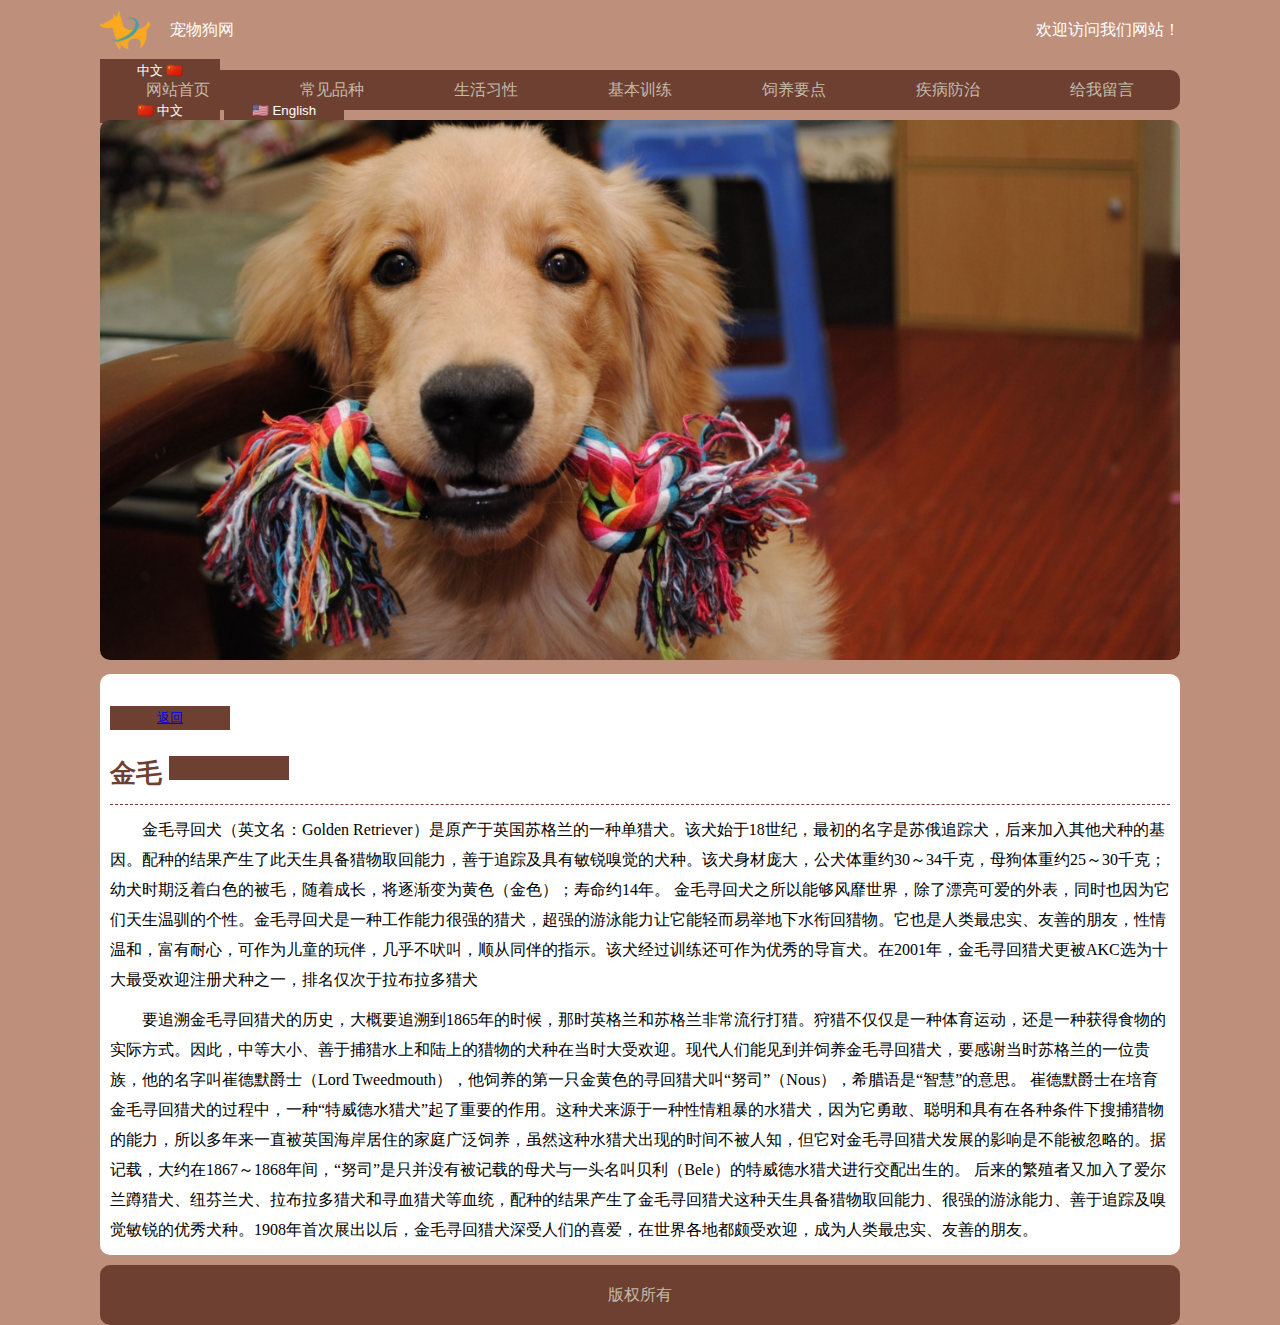
<file: a1.html>
<!DOCTYPE html>
<html lang="en">

<head>
    <meta charset="UTF-8">
    <title>宠物狗网</title>
    <link rel="stylesheet" href="./css/style.css">
</head>

<body>
    <div id="bigbox">
        <div id="title">
            <div id="logo">
                <img src="./images/logo.png" alt="">
                <p data-i18n="welcome.name">宠物狗网</p>
                <div class="language-switcher">
                    <button class="lang-btn" id="langToggle" data-current-lang="zh">
                        <span class="lang-text">中文</span>
                        <span class="lang-flag">🇨🇳</span>
                    </button>
                    <div class="lang-dropdown" id="langDropdown">
                        <button class="lang-option" data-lang="zh">
                            <span class="lang-flag">🇨🇳</span>
                            <span class="lang-text">中文</span>
                        </button>
                        <button class="lang-option" data-lang="en">
                            <span class="lang-flag">🇺🇸</span>
                            <span class="lang-text">English</span>
                        </button>
                    </div>
                </div>
            </div>
            <p class="huanying" data-i18n="welcome.title">
                欢迎访问我们网站！
            </p>
        </div>
        <div id="nav">
            <ul>
                <li>
                    <a href="./index.html" data-i18n="nav.index">网站首页</a>
                </li>
                <li>
                    <a href="./variety.html" data-i18n="nav.variety">常见品种</a>
                </li>
                <li>
                    <a href="./habit.html" data-i18n="nav.habit">生活习性</a>
                </li>
                <li>
                    <a href="./train.html" data-i18n="nav.train">基本训练</a>
                </li>
                <li>
                    <a href="./feed.html" data-i18n="nav.feed">饲养要点</a>
                </li>
                <li>
                    <a href="./disease.html" data-i18n="nav.disease">疾病防治</a>
                </li>
                <li>
                    <a href="./message.html" data-i18n="nav.message">给我留言</a>
                </li>
            </ul>
        </div>
        <div id="banner">
            <img src="images\jinmao1.jpg" alt="">
        </div>
        <div id="disease">
            <h1>
                <button class="fanhui"><a href="./index.html"  data-i18n="function.back">返回</a></button>
                <div class="voice">
                    <span data-i18n="variety.1">金毛</span>
                    <button class="audio-btn" onclick="toggleAudio(this)" data-audio="/audio/jinmao.mp3">
                        <svg width="26" height="26" fill="none" xmlns="http://www.w3.org/2000/svg">
                            <path d="M12.518 6.21a1.058 1.058 0 011.41.129.89.89 0 01.23.59V19.07l-.006.095c-.05.468-.473.834-.993.834l-.168-.013a1.107 1.107 0 01-.321-.1l-.142-.085-3.79-3.423H6.043l-.103-.005c-.472-.044-.848-.391-.896-.828l-.005-.096v-4.642c0-.513.45-.93 1.004-.93h2.563l3.912-3.667zM9.356 10.68l-.316.296H6.136v4.306H9.16l.313.283 3.586 3.24v-11.6l-3.704 3.475zm7.155-1.174c.228-.2.57-.172.765.061.745.894 1.12 1.991 1.12 3.269l-.005.235a6.075 6.075 0 01-1.082 3.255l-.072.085a.535.535 0 01-.589.107l-.095-.055a.566.566 0 01-.135-.775c.52-.764.812-1.583.877-2.468l.014-.384c0-1.019-.286-1.86-.858-2.545a.567.567 0 01.06-.785zm2.273 0c.228-.2.57-.172.766.061.745.894 1.119 1.991 1.119 3.269l-.005.235a6.075 6.075 0 01-1.082 3.255l-.071.085a.534.534 0 01-.59.107l-.095-.055a.566.566 0 01-.135-.775c.521-.764.813-1.583.877-2.468l.014-.384c0-1.019-.285-1.86-.857-2.545a.567.567 0 01.06-.785z" fill= #6E4031> 
                            </path>
                        </svg>
                    </button>
                </div>
            </h1>
            <p data-i18n="variety1.description1">
                金毛寻回犬（英文名：Golden Retriever）是原产于英国苏格兰的一种单猎犬。
                该犬始于18世纪，最初的名字是苏俄追踪犬，后来加入其他犬种的基因。配种的结果产生了此天生具备猎物取回能力，善于追踪及具有敏锐嗅觉的犬种。
                该犬身材庞大，公犬体重约30～34千克，母狗体重约25～30千克；幼犬时期泛着白色的被毛，随着成长，将逐渐变为黄色（金色）；寿命约14年。 金毛寻回犬之所以能够风靡世界，除了漂亮可爱的外表，同时也因为它们天生温驯的个性。金毛寻回犬是一种工作能力很强的猎犬，超强的游泳能力让它能轻而易举地下水衔回猎物。
                它也是人类最忠实、友善的朋友，性情温和，富有耐心，可作为儿童的玩伴，几乎不吠叫，顺从同伴的指示。该犬经过训练还可作为优秀的导盲犬。在2001年，金毛寻回猎犬更被AKC选为十大最受欢迎注册犬种之一，排名仅次于拉布拉多猎犬
            </p>
            <p data-i18n="variety1.description2">
                要追溯金毛寻回猎犬的历史，大概要追溯到1865年的时候，那时英格兰和苏格兰非常流行打猎。狩猎不仅仅是一种体育运动，还是一种获得食物的实际方式。因此，中等大小、善于捕猎水上和陆上的猎物的犬种在当时大受欢迎。现代人们能见到并饲养金毛寻回猎犬，要感谢当时苏格兰的一位贵族，他的名字叫崔德默爵士（Lord
                Tweedmouth），他饲养的第一只金黄色的寻回猎犬叫“努司”（Nous），希腊语是“智慧”的意思。
                崔德默爵士在培育金毛寻回猎犬的过程中，一种“特威德水猎犬”起了重要的作用。这种犬来源于一种性情粗暴的水猎犬，因为它勇敢、聪明和具有在各种条件下搜捕猎物的能力，所以多年来一直被英国海岸居住的家庭广泛饲养，虽然这种水猎犬出现的时间不被人知，但它对金毛寻回猎犬发展的影响是不能被忽略的。据记载，大约在1867～1868年间，“努司”是只并没有被记载的母犬与一头名叫贝利（Bele）的特威德水猎犬进行交配出生的。
                后来的繁殖者又加入了爱尔兰蹲猎犬、纽芬兰犬、拉布拉多猎犬和寻血猎犬等血统，配种的结果产生了金毛寻回猎犬这种天生具备猎物取回能力、很强的游泳能力、善于追踪及嗅觉敏锐的优秀犬种。1908年首次展出以后，金毛寻回猎犬深受人们的喜爱，在世界各地都颇受欢迎，成为人类最忠实、友善的朋友。
            </p>

        </div>
        <div id="footer">
            <p data-i18n="all.footer">版权所有</p>
        </div>
    </div>
    <script src="./javascipt/播放音频.js"></script>
    <script src="./javascipt/中英切换.js"></script>
</body>

</html>
</file>
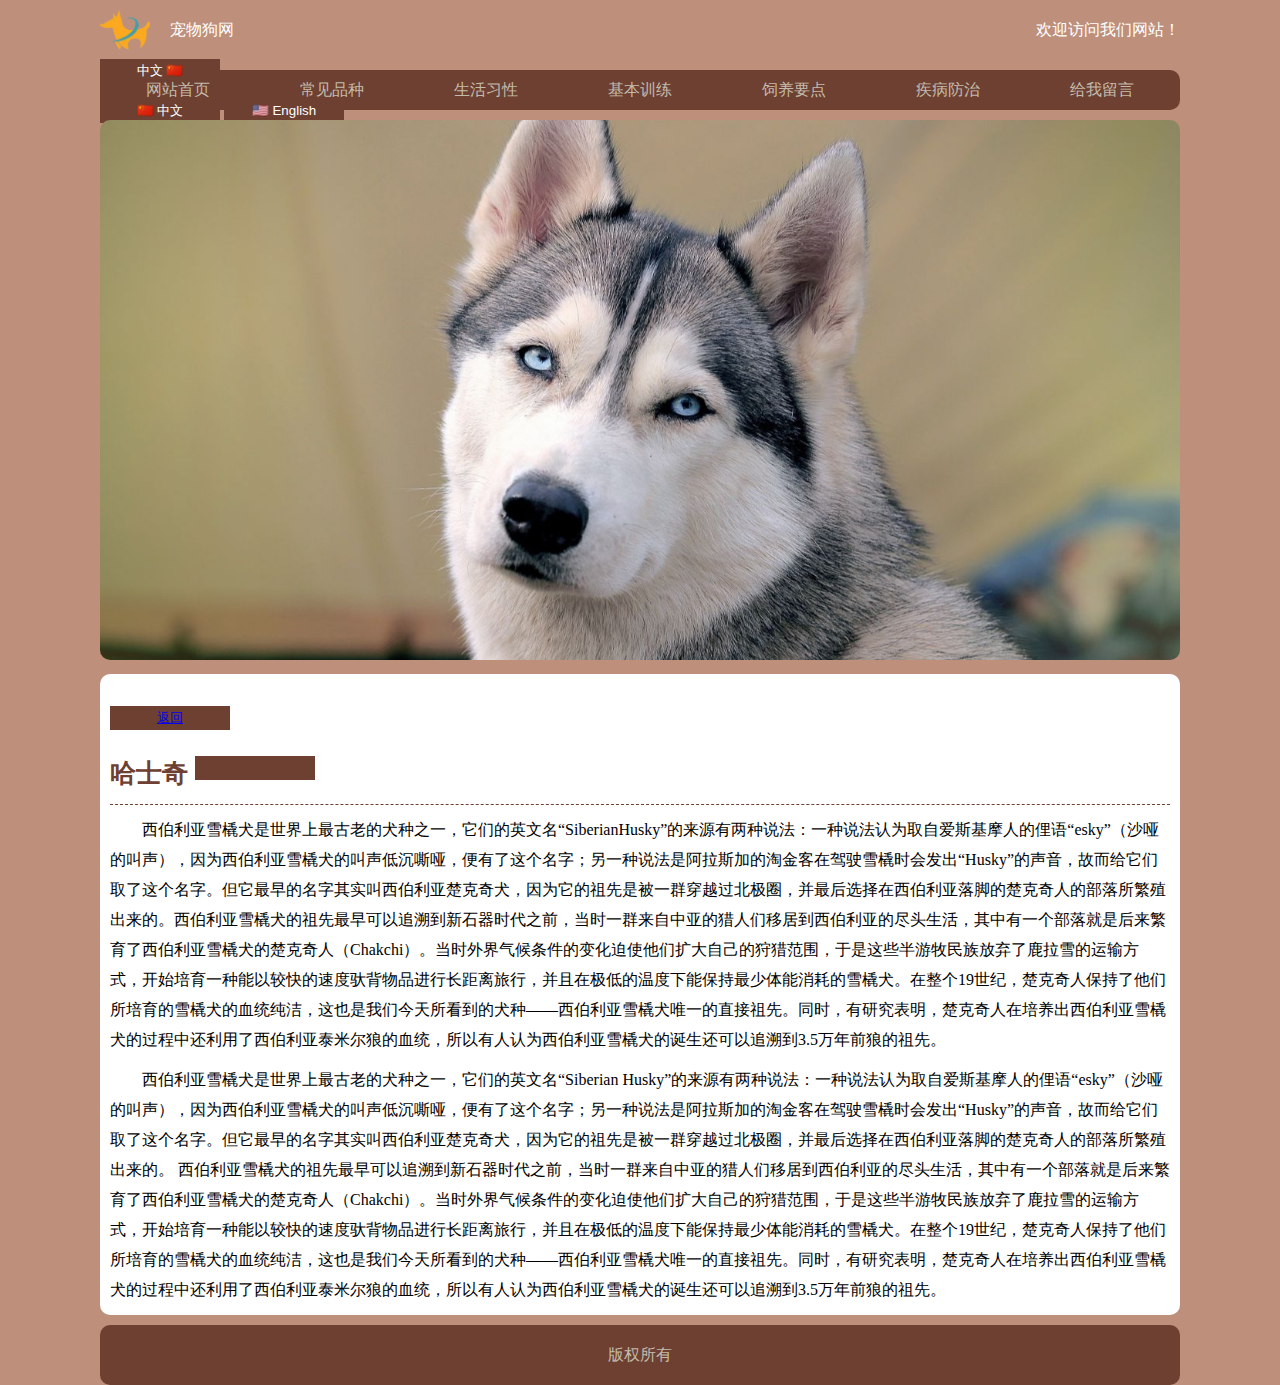
<file: a2.html>
<!DOCTYPE html>
<html lang="en">

<head>
    <meta charset="UTF-8">
    <title>宠物狗网</title>
    <link rel="stylesheet" href="./css/style.css">
</head>

<body>
    <div id="bigbox">
        <div id="title">
            <div id="logo">
                <img src="./images/logo.png" alt="">
                <p data-i18n="welcome.name">宠物狗网</p>
                <div class="language-switcher">
                    <button class="lang-btn" id="langToggle" data-current-lang="zh">
                        <span class="lang-text">中文</span>
                        <span class="lang-flag">🇨🇳</span>
                    </button>
                    <div class="lang-dropdown" id="langDropdown">
                        <button class="lang-option" data-lang="zh">
                            <span class="lang-flag">🇨🇳</span>
                            <span class="lang-text">中文</span>
                        </button>
                        <button class="lang-option" data-lang="en">
                            <span class="lang-flag">🇺🇸</span>
                            <span class="lang-text">English</span>
                        </button>
                    </div>
                </div>
            </div>
            <p class="huanying" data-i18n="welcome.title">
                欢迎访问我们网站！
            </p>
        </div>
        <div id="nav">
            <ul>
                <li>
                    <a href="./index.html" data-i18n="nav.index">网站首页</a>
                </li>
                <li>
                    <a href="./variety.html" data-i18n="nav.variety">常见品种</a>
                </li>
                <li>
                    <a href="./habit.html" data-i18n="nav.habit">生活习性</a>
                </li>
                <li>
                    <a href="./train.html" data-i18n="nav.train">基本训练</a>
                </li>
                <li>
                    <a href="./feed.html" data-i18n="nav.feed">饲养要点</a>
                </li>
                <li>
                    <a href="./disease.html" data-i18n="nav.disease">疾病防治</a>
                </li>
                <li>
                    <a href="./message.html" data-i18n="nav.message">给我留言</a>
                </li>
            </ul>
        </div>
        <div id="banner">
            <img src="images\hashiqi1.png" alt="">
        </div>
        <div id="disease">
            <h1>
                <button class="fanhui"><a href="./index.html" data-i18n="function.back">返回</a></button>
                <div class="voice">
                    <span data-i18n="variety.2">哈士奇</span>
                    <button class="audio-btn" onclick="toggleAudio(this)" data-audio="/audio/hashiqi.mp3">
                        <svg width="26" height="26" fill="none" xmlns="http://www.w3.org/2000/svg">
                            <path d="M12.518 6.21a1.058 1.058 0 011.41.129.89.89 0 01.23.59V19.07l-.006.095c-.05.468-.473.834-.993.834l-.168-.013a1.107 1.107 0 01-.321-.1l-.142-.085-3.79-3.423H6.043l-.103-.005c-.472-.044-.848-.391-.896-.828l-.005-.096v-4.642c0-.513.45-.93 1.004-.93h2.563l3.912-3.667zM9.356 10.68l-.316.296H6.136v4.306H9.16l.313.283 3.586 3.24v-11.6l-3.704 3.475zm7.155-1.174c.228-.2.57-.172.765.061.745.894 1.12 1.991 1.12 3.269l-.005.235a6.075 6.075 0 01-1.082 3.255l-.072.085a.535.535 0 01-.589.107l-.095-.055a.566.566 0 01-.135-.775c.52-.764.812-1.583.877-2.468l.014-.384c0-1.019-.286-1.86-.858-2.545a.567.567 0 01.06-.785zm2.273 0c.228-.2.57-.172.766.061.745.894 1.119 1.991 1.119 3.269l-.005.235a6.075 6.075 0 01-1.082 3.255l-.071.085a.534.534 0 01-.59.107l-.095-.055a.566.566 0 01-.135-.775c.521-.764.813-1.583.877-2.468l.014-.384c0-1.019-.285-1.86-.857-2.545a.567.567 0 01.06-.785z" fill= #6E4031> 
                            </path>
                        </svg>
                    </button>
                </div>
            </h1>
            <p data-i18n="variety2.description1">
                西伯利亚雪橇犬（俄语：Сибирский хаски，英语：Siberian
                Husky）是原产于西伯利亚的雪橇犬犬种，也叫哈士奇、二哈。该犬脚步轻快，动作优美，身体紧凑，有着很厚的被毛，耳朵直立，尾如毛刷，显示出北方地区的遗传特征。该犬是和狼的血统非常近的犬种，所以外形非常的像狼，有着比大多数犬种都要厚的毛发。
                西伯利亚雪橇犬主要生活在西伯利亚东北部、格陵兰南部。美国育犬协会于1930年正式将西伯利亚雪橇犬编入纯种狗行列，并制定了犬种标准。由于西伯利亚雪橇犬良好的性格和优雅的外形特点，使它们成为了广受欢迎的家庭宠物和用于比赛展示的犬种，分布于世界各地。同时，作为工作犬，它们常用于雪橇比赛、物流运输、军事行动和极地考察。
            </p>
            <p data-i18n="variety2.description2">
                西伯利亚雪橇犬是世界上最古老的犬种之一，它们的英文名“Siberian
                Husky”的来源有两种说法：一种说法认为取自爱斯基摩人的俚语“esky”（沙哑的叫声），因为西伯利亚雪橇犬的叫声低沉嘶哑，便有了这个名字；另一种说法是阿拉斯加的淘金客在驾驶雪橇时会发出“Husky”的声音，故而给它们取了这个名字。但它最早的名字其实叫西伯利亚楚克奇犬，因为它的祖先是被一群穿越过北极圈，并最后选择在西伯利亚落脚的楚克奇人的部落所繁殖出来的。
                西伯利亚雪橇犬的祖先最早可以追溯到新石器时代之前，当时一群来自中亚的猎人们移居到西伯利亚的尽头生活，其中有一个部落就是后来繁育了西伯利亚雪橇犬的楚克奇人（Chakchi）。当时外界气候条件的变化迫使他们扩大自己的狩猎范围，于是这些半游牧民族放弃了鹿拉雪的运输方式，开始培育一种能以较快的速度驮背物品进行长距离旅行，并且在极低的温度下能保持最少体能消耗的雪橇犬。在整个19世纪，楚克奇人保持了他们所培育的雪橇犬的血统纯洁，这也是我们今天所看到的犬种——西伯利亚雪橇犬唯一的直接祖先。同时，有研究表明，楚克奇人在培养出西伯利亚雪橇犬的过程中还利用了西伯利亚泰米尔狼的血统，所以有人认为西伯利亚雪橇犬的诞生还可以追溯到3.5万年前狼的祖先。
            </p>
        </div>
        <div id="footer">
            <p data-i18n="all.footer">版权归汪组所有</p>
        </div>
    </div>
    <script src="./javascipt/播放音频.js"></script>
    <script src="./javascipt/中英切换.js"></script>
</body>

</html>
</file>
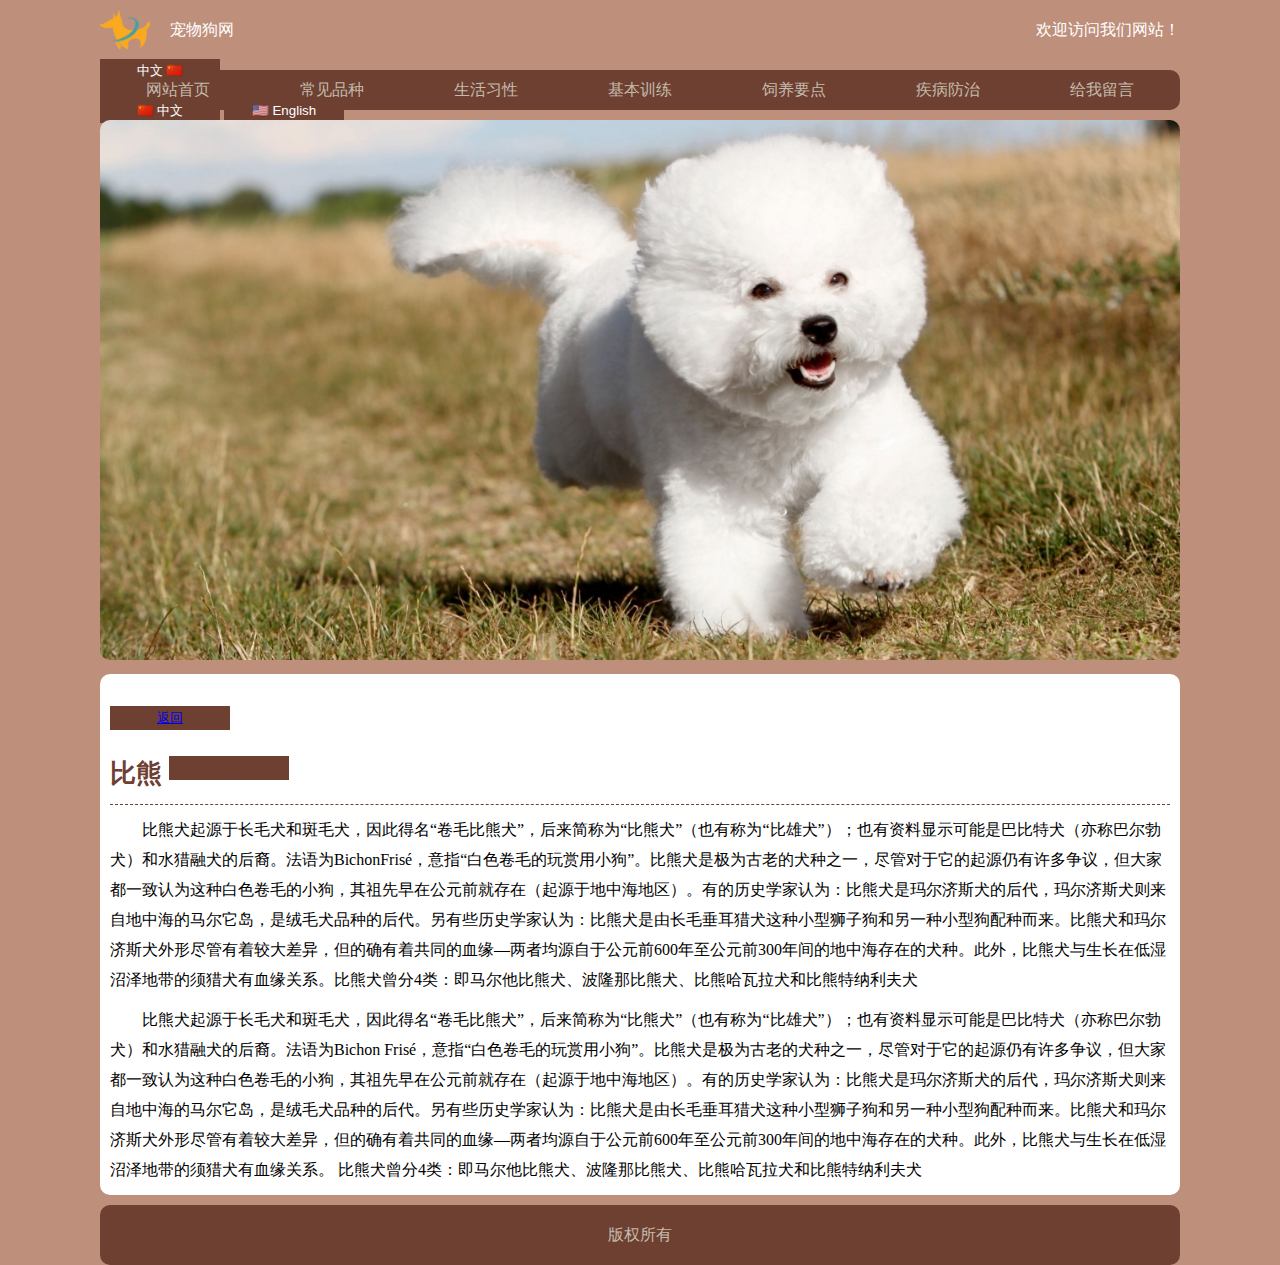
<file: a3.html>
<!DOCTYPE html>
<html lang="en">

<head>
    <meta charset="UTF-8">
    <title>宠物狗网</title>
    <link rel="stylesheet" href="./css/style.css">
</head>

<body>
    <div id="bigbox">
        <div id="title">
            <div id="logo">
                <img src="./images/logo.png" alt="">
                <p data-i18n="welcome.name">宠物狗网</p>
                <div class="language-switcher">
                    <button class="lang-btn" id="langToggle" data-current-lang="zh">
                        <span class="lang-text">中文</span>
                        <span class="lang-flag">🇨🇳</span>
                    </button>
                    <div class="lang-dropdown" id="langDropdown">
                        <button class="lang-option" data-lang="zh">
                            <span class="lang-flag">🇨🇳</span>
                            <span class="lang-text">中文</span>
                        </button>
                        <button class="lang-option" data-lang="en">
                            <span class="lang-flag">🇺🇸</span>
                            <span class="lang-text">English</span>
                        </button>
                    </div>
                </div>
            </div>
            <p class="huanying" data-i18n="welcome.title">
                欢迎访问我们网站！
            </p>
        </div>
        <div id="nav">
            <ul>
                <li>
                    <a href="./index.html" data-i18n="nav.index">网站首页</a>
                </li>
                <li>
                    <a href="./variety.html" data-i18n="nav.variety">常见品种</a>
                </li>
                <li>
                    <a href="./habit.html" data-i18n="nav.habit">生活习性</a>
                </li>
                <li>
                    <a href="./train.html" data-i18n="nav.train">基本训练</a>
                </li>
                <li>
                    <a href="./feed.html" data-i18n="nav.feed">饲养要点</a>
                </li>
                <li>
                    <a href="./disease.html" data-i18n="nav.disease">疾病防治</a>
                </li>
                <li>
                    <a href="./message.html" data-i18n="nav.message">给我留言</a>
                </li>
            </ul>
        </div>
        <div id="banner">
            <img src="images\bixiong1.jpg" alt="">
        </div>
        <div id="disease">
            <h1>
                <button class="fanhui"><a href="./index.html" data-i18n="function.back">返回</a></button>
                <div class="voice">
                    <span data-i18n="variety.3">比熊</span>
                    <button class="audio-btn" onclick="toggleAudio(this)" data-audio="/audio/bixiong.mp3">
                        <svg width="26" height="26" fill="none" xmlns="http://www.w3.org/2000/svg">
                            <path d="M12.518 6.21a1.058 1.058 0 011.41.129.89.89 0 01.23.59V19.07l-.006.095c-.05.468-.473.834-.993.834l-.168-.013a1.107 1.107 0 01-.321-.1l-.142-.085-3.79-3.423H6.043l-.103-.005c-.472-.044-.848-.391-.896-.828l-.005-.096v-4.642c0-.513.45-.93 1.004-.93h2.563l3.912-3.667zM9.356 10.68l-.316.296H6.136v4.306H9.16l.313.283 3.586 3.24v-11.6l-3.704 3.475zm7.155-1.174c.228-.2.57-.172.765.061.745.894 1.12 1.991 1.12 3.269l-.005.235a6.075 6.075 0 01-1.082 3.255l-.072.085a.535.535 0 01-.589.107l-.095-.055a.566.566 0 01-.135-.775c.52-.764.812-1.583.877-2.468l.014-.384c0-1.019-.286-1.86-.858-2.545a.567.567 0 01.06-.785zm2.273 0c.228-.2.57-.172.766.061.745.894 1.119 1.991 1.119 3.269l-.005.235a6.075 6.075 0 01-1.082 3.255l-.071.085a.534.534 0 01-.59.107l-.095-.055a.566.566 0 01-.135-.775c.521-.764.813-1.583.877-2.468l.014-.384c0-1.019-.285-1.86-.857-2.545a.567.567 0 01.06-.785z" fill= #6E4031> 
                            </path>
                        </svg>
                    </button>
                </div>
            </h1>
            <p data-i18n="variety3.description1">
                比熊犬（英文名：Bichon
                Frise）是起源于地中海地区的一种小型犬品种，也称“卷毛比熊犬”“坦纳利佛犬”等。比熊犬身高在24～30厘米，体重多在3～6千克；眼睛圆，黑色或深褐色，目光柔和，总有一种好奇而机敏的神情；毛发多为卷曲的白色毛发，底层毛发柔软而且非常的浓密，外层毛发多为粗毛，微微卷曲，成年犬有超过10%的其他颜色的杂毛。16世纪被引入到法国，并进行了一系列的培育工作，于1932年建立了该犬的品种标准，国际犬业联合会承认比熊犬是法国和比利时的品种。
                比熊犬性情开朗、活泼、感情丰富，有较强的适应能力。它忠实于主人，温和而守规矩。愉快的态度是这个品种最突出的特点，能给主人带来无穷的乐趣。但是，该犬对居住环境的要求很高，经常需要有人陪伴，需要每日梳理，定期进行专业修剪，日常养护占用时间较多，没有充裕的时间是不适合养比熊犬的。

            </p>
            <p data-i18n="variety3.description2">
                比熊犬起源于长毛犬和斑毛犬，因此得名“卷毛比熊犬”，后来简称为“比熊犬”（也有称为“比雄犬”）；也有资料显示可能是巴比特犬（亦称巴尔勃犬）和水猎融犬的后裔。法语为Bichon
                Frisé，意指“白色卷毛的玩赏用小狗”。比熊犬是极为古老的犬种之一，尽管对于它的起源仍有许多争议，但大家都一致认为这种白色卷毛的小狗，其祖先早在公元前就存在（起源于地中海地区）。有的历史学家认为：比熊犬是玛尔济斯犬的后代，玛尔济斯犬则来自地中海的马尔它岛，是绒毛犬品种的后代。另有些历史学家认为：比熊犬是由长毛垂耳猎犬这种小型狮子狗和另一种小型狗配种而来。比熊犬和玛尔济斯犬外形尽管有着较大差异，但的确有着共同的血缘—两者均源自于公元前600年至公元前300年间的地中海存在的犬种。此外，比熊犬与生长在低湿沼泽地带的须猎犬有血缘关系。
                比熊犬曾分4类：即马尔他比熊犬、波隆那比熊犬、比熊哈瓦拉犬和比熊特纳利夫犬
            </p>
        </div>
        <div id="footer">
            <p data-i18n="all.footer">版权所有</p>
        </div>
    </div>
    <script src="./javascipt/播放音频.js"></script>
    <script src="./javascipt/中英切换.js"></script>
</body>

</html>
</file>
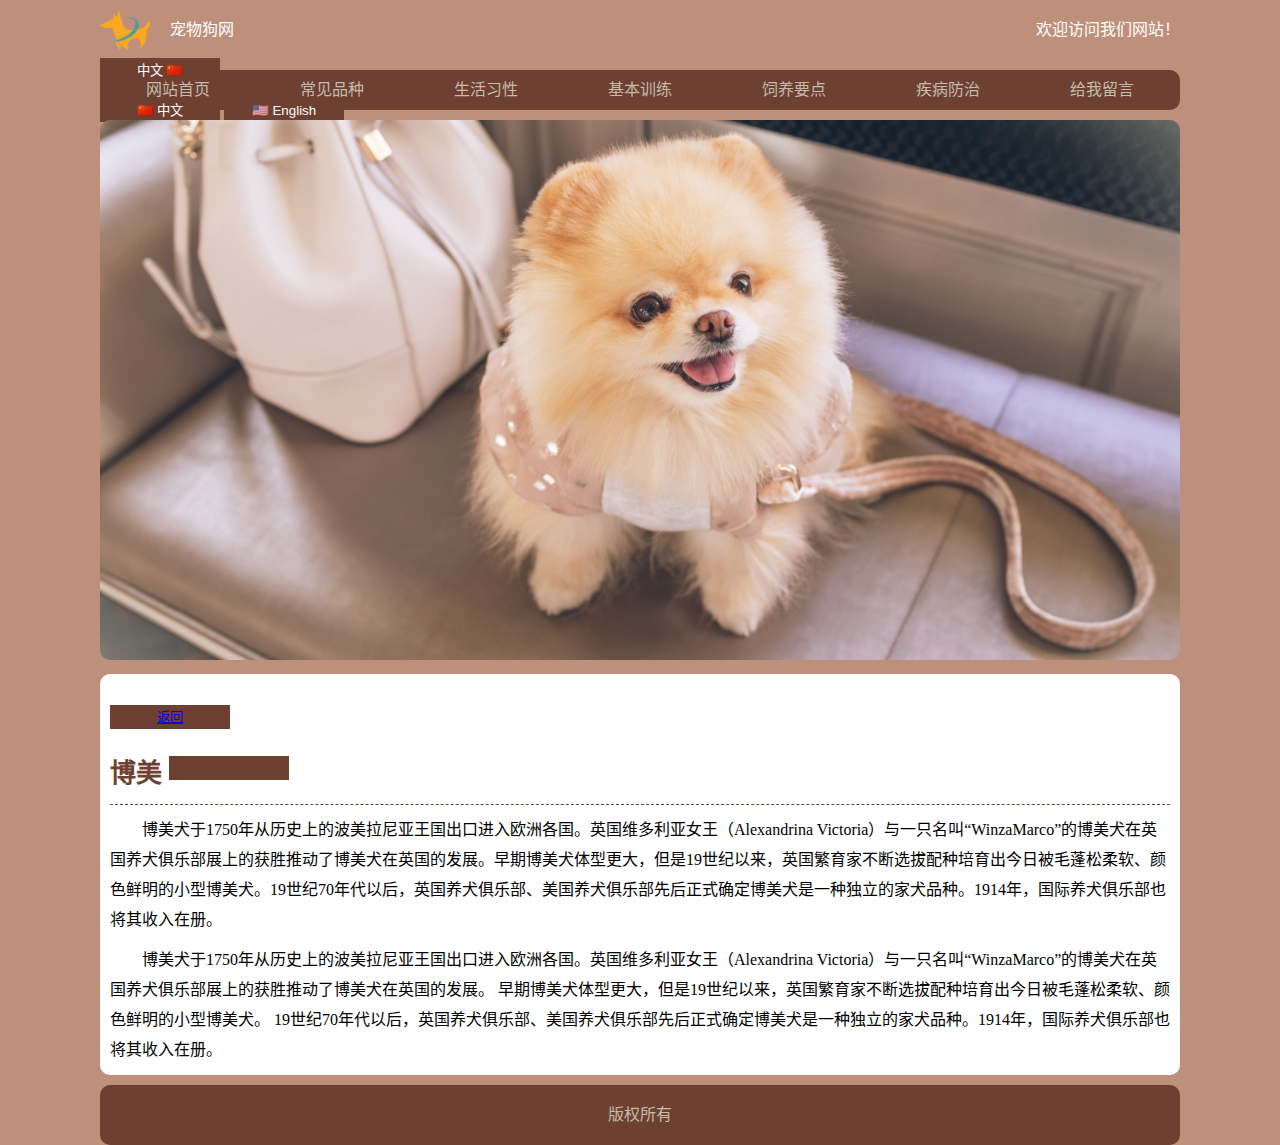
<file: a4.html>
<!DOCTYPE html>
<html lang="en">

<head>
    <meta charset="UTF-8">
    <title>宠物狗网</title>
    <link rel="stylesheet" href="./css/style.css">
</head>

<body>
    <div id="bigbox">
        <div id="title">
            <div id="logo">
                <img src="./images/logo.png" alt="">
                <p data-i18n="welcome.name">宠物狗网</p>
                <div class="language-switcher">
                    <button class="lang-btn" id="langToggle" data-current-lang="zh">
                        <span class="lang-text">中文</span>
                        <span class="lang-flag">🇨🇳</span>
                    </button>
                    <div class="lang-dropdown" id="langDropdown">
                        <button class="lang-option" data-lang="zh">
                            <span class="lang-flag">🇨🇳</span>
                            <span class="lang-text">中文</span>
                        </button>
                        <button class="lang-option" data-lang="en">
                            <span class="lang-flag">🇺🇸</span>
                            <span class="lang-text">English</span>
                        </button>
                    </div>
                </div>
            </div>
            <p class="huanying" data-i18n="welcome.title">
                欢迎访问我们网站！
            </p>
        </div>
        <div id="nav">
            <ul>
                <li>
                    <a href="./index.html" data-i18n="nav.index">网站首页</a>
                </li>
                <li>
                    <a href="./variety.html" data-i18n="nav.variety">常见品种</a>
                </li>
                <li>
                    <a href="./habit.html" data-i18n="nav.habit">生活习性</a>
                </li>
                <li>
                    <a href="./train.html" data-i18n="nav.train">基本训练</a>
                </li>
                <li>
                    <a href="./feed.html" data-i18n="nav.feed">饲养要点</a>
                </li>
                <li>
                    <a href="./disease.html" data-i18n="nav.disease">疾病防治</a>
                </li>
                <li>
                    <a href="./message.html" data-i18n="nav.message">给我留言</a>
                </li>
            </ul>
        </div>
        <div id="banner">
            <img src="images\bomei1.jpg" alt="">
        </div>
        <div id="disease">
            <h1>
                <button class="fanhui"><a href="./index.html" data-i18n="function.back">返回</a></button>
                <div class="voice">
                    <span data-i18n="variety.4">博美</span>
                    <button class="audio-btn" onclick="toggleAudio(this)" data-audio="/audio/bomei.mp3">
                        <svg width="26" height="26" fill="none" xmlns="http://www.w3.org/2000/svg">
                            <path d="M12.518 6.21a1.058 1.058 0 011.41.129.89.89 0 01.23.59V19.07l-.006.095c-.05.468-.473.834-.993.834l-.168-.013a1.107 1.107 0 01-.321-.1l-.142-.085-3.79-3.423H6.043l-.103-.005c-.472-.044-.848-.391-.896-.828l-.005-.096v-4.642c0-.513.45-.93 1.004-.93h2.563l3.912-3.667zM9.356 10.68l-.316.296H6.136v4.306H9.16l.313.283 3.586 3.24v-11.6l-3.704 3.475zm7.155-1.174c.228-.2.57-.172.765.061.745.894 1.12 1.991 1.12 3.269l-.005.235a6.075 6.075 0 01-1.082 3.255l-.072.085a.535.535 0 01-.589.107l-.095-.055a.566.566 0 01-.135-.775c.52-.764.812-1.583.877-2.468l.014-.384c0-1.019-.286-1.86-.858-2.545a.567.567 0 01.06-.785zm2.273 0c.228-.2.57-.172.766.061.745.894 1.119 1.991 1.119 3.269l-.005.235a6.075 6.075 0 01-1.082 3.255l-.071.085a.534.534 0 01-.59.107l-.095-.055a.566.566 0 01-.135-.775c.521-.764.813-1.583.877-2.468l.014-.384c0-1.019-.285-1.86-.857-2.545a.567.567 0 01.06-.785z" fill= #6E4031> 
                            </path>
                        </svg>
                    </button>
                </div>
            </h1>
            <p data-i18n="variety4.description1">
                博美犬（英文名：Pomeranian），别名波美拉尼亚犬、松鼠犬，是一种原产于波美拉尼亚地区的小型犬。博美犬的名字来源于波兰及德国沿海交界地的波美拉尼亚地区，因为博美犬曾在该地区进行过成功的改良而逐渐被培养成玩赏犬。
                大部分都是发源于北极圈的斯皮茨犬，还有一部分产于波罗的海（Baltic Sea）沿岸。大约在欧洲中世纪以后，因为人们的迁徙这些犬被带到波美拉尼亚（Pomerania）；
                另有一部分因日耳曼民族征服波罗的海沿岸时发现而将它们带到波美拉尼亚，故将该犬取名为“波美拉尼亚”，简称“博美”。波美拉尼亚地区曾属德国，现为德国和波兰共有。
            </p>
            <p data-i18n="variety4.description2">
                博美犬于1750年从历史上的波美拉尼亚王国出口进入欧洲各国。英国维多利亚女王（Alexandrina Victoria）与一只名叫“WinzaMarco”的博美犬在英国养犬俱乐部展上的获胜推动了博美犬在英国的发展。
                早期博美犬体型更大，但是19世纪以来，英国繁育家不断选拔配种培育出今日被毛蓬松柔软、颜色鲜明的小型博美犬。
                19世纪70年代以后，英国养犬俱乐部、美国养犬俱乐部先后正式确定博美犬是一种独立的家犬品种。1914年，国际养犬俱乐部也将其收入在册。
            </p>
            </div>
        <div id="footer">
            <p data-i18n="all.footer">版权归汪组所有</p>
        </div>
    </div>
    <script src="./javascipt/播放音频.js"></script>
    <script src="./javascipt/中英切换.js"></script>
</body>

</html>
</file>
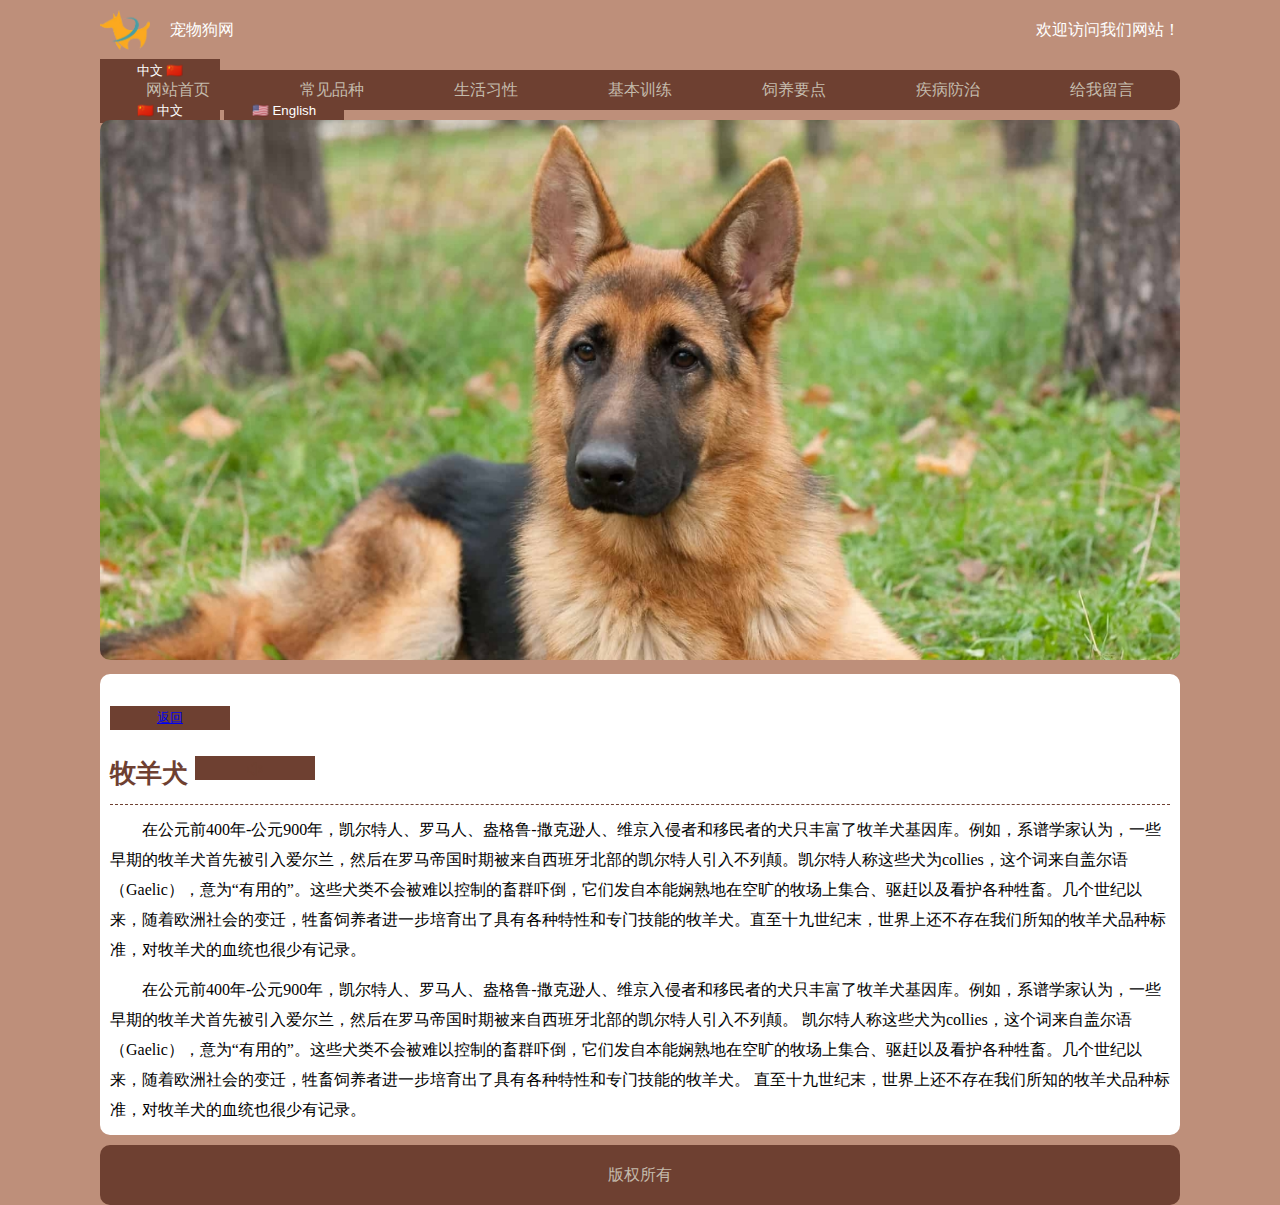
<file: a5.html>
<!DOCTYPE html>
<html lang="en">

<head>
    <meta charset="UTF-8">
    <title>宠物狗网</title>
    <link rel="stylesheet" href="./css/style.css">
</head>

<body>
    <div id="bigbox">
        <div id="title">
            <div id="logo">
                <img src="./images/logo.png" alt="">
                <p data-i18n="welcome.name">宠物狗网</p>
                <div class="language-switcher">
                    <button class="lang-btn" id="langToggle" data-current-lang="zh">
                        <span class="lang-text">中文</span>
                        <span class="lang-flag">🇨🇳</span>
                    </button>
                    <div class="lang-dropdown" id="langDropdown">
                        <button class="lang-option" data-lang="zh">
                            <span class="lang-flag">🇨🇳</span>
                            <span class="lang-text">中文</span>
                        </button>
                        <button class="lang-option" data-lang="en">
                            <span class="lang-flag">🇺🇸</span>
                            <span class="lang-text">English</span>
                        </button>
                    </div>
                </div>
            </div>
            <p class="huanying" data-i18n="welcome.title">
                欢迎访问我们网站！
            </p>
        </div>
        <div id="nav">
            <ul>
                <li>
                    <a href="./index.html" data-i18n="nav.index">网站首页</a>
                </li>
                <li>
                    <a href="./variety.html" data-i18n="nav.variety">常见品种</a>
                </li>
                <li>
                    <a href="./habit.html" data-i18n="nav.habit">生活习性</a>
                </li>
                <li>
                    <a href="./train.html" data-i18n="nav.train">基本训练</a>
                </li>
                <li>
                    <a href="./feed.html" data-i18n="nav.feed">饲养要点</a>
                </li>
                <li>
                    <a href="./disease.html" data-i18n="nav.disease">疾病防治</a>
                </li>
                <li>
                    <a href="./message.html" data-i18n="nav.message">给我留言</a>
                </li>
            </ul>
        </div>
        <div id="banner">
            <img src="images\muyangquan1.jpg" alt="">
        </div>
        <div id="disease">
            <h1>
                <button class="fanhui"><a href="./index.html" data-i18n="function.back">返回</a></button>
                <div class="voice">
                    <span data-i18n="variety.5">牧羊犬</span>
                    <button class="audio-btn" onclick="toggleAudio(this)" data-audio="/audio/muyangquan.mp3">
                        <svg width="26" height="26" fill="none" xmlns="http://www.w3.org/2000/svg">
                            <path d="M12.518 6.21a1.058 1.058 0 011.41.129.89.89 0 01.23.59V19.07l-.006.095c-.05.468-.473.834-.993.834l-.168-.013a1.107 1.107 0 01-.321-.1l-.142-.085-3.79-3.423H6.043l-.103-.005c-.472-.044-.848-.391-.896-.828l-.005-.096v-4.642c0-.513.45-.93 1.004-.93h2.563l3.912-3.667zM9.356 10.68l-.316.296H6.136v4.306H9.16l.313.283 3.586 3.24v-11.6l-3.704 3.475zm7.155-1.174c.228-.2.57-.172.765.061.745.894 1.12 1.991 1.12 3.269l-.005.235a6.075 6.075 0 01-1.082 3.255l-.072.085a.535.535 0 01-.589.107l-.095-.055a.566.566 0 01-.135-.775c.52-.764.812-1.583.877-2.468l.014-.384c0-1.019-.286-1.86-.858-2.545a.567.567 0 01.06-.785zm2.273 0c.228-.2.57-.172.766.061.745.894 1.119 1.991 1.119 3.269l-.005.235a6.075 6.075 0 01-1.082 3.255l-.071.085a.534.534 0 01-.59.107l-.095-.055a.566.566 0 01-.135-.775c.521-.764.813-1.583.877-2.468l.014-.384c0-1.019-.285-1.86-.857-2.545a.567.567 0 01.06-.785z" fill= #6E4031> 
                            </path>
                        </svg>
                    </button>
                </div>
            </h1>
            <p data-i18n="variety5.description1">
                牧羊犬（英文名：Shepherd dog）是食肉目犬科犬属哺乳动物，是专职放牧类犬的总称，既可以集合羊和畜群，也可以警戒畜群。
                其在农场通常作为工作犬帮助放牧、在城市里作为家庭宠物饲养。
                有观点认为，公元前3000年左右，有部分人类迁移到大不列颠岛，与人类同行的家养犬是牧羊犬的直系祖先。
                而在中国历史中，在多地发现的记录畜牧时代的岩画中，以放牧为主题的岩画上常看见犬的形象，说明在当时人们已经会借助犬只进行放牧工作。

            </p>
            <p data-i18n="variety5.description2">
                在公元前400年-公元900年，凯尔特人、罗马人、盎格鲁-撒克逊人、维京入侵者和移民者的犬只丰富了牧羊犬基因库。例如，系谱学家认为，一些早期的牧羊犬首先被引入爱尔兰，然后在罗马帝国时期被来自西班牙北部的凯尔特人引入不列颠。
                凯尔特人称这些犬为collies，这个词来自盖尔语（Gaelic），意为“有用的”。这些犬类不会被难以控制的畜群吓倒，它们发自本能娴熟地在空旷的牧场上集合、驱赶以及看护各种牲畜。几个世纪以来，随着欧洲社会的变迁，牲畜饲养者进一步培育出了具有各种特性和专门技能的牧羊犬。
                直至十九世纪末，世界上还不存在我们所知的牧羊犬品种标准，对牧羊犬的血统也很少有记录。
            </p>
        </div>
        <div id="footer">
            <p data-i18n="all.footer">版权所有</p>
        </div>
    </div>
    <script src="./javascipt/播放音频.js"></script>
    <script src="./javascipt/中英切换.js"></script>
</body>

</html>
</file>
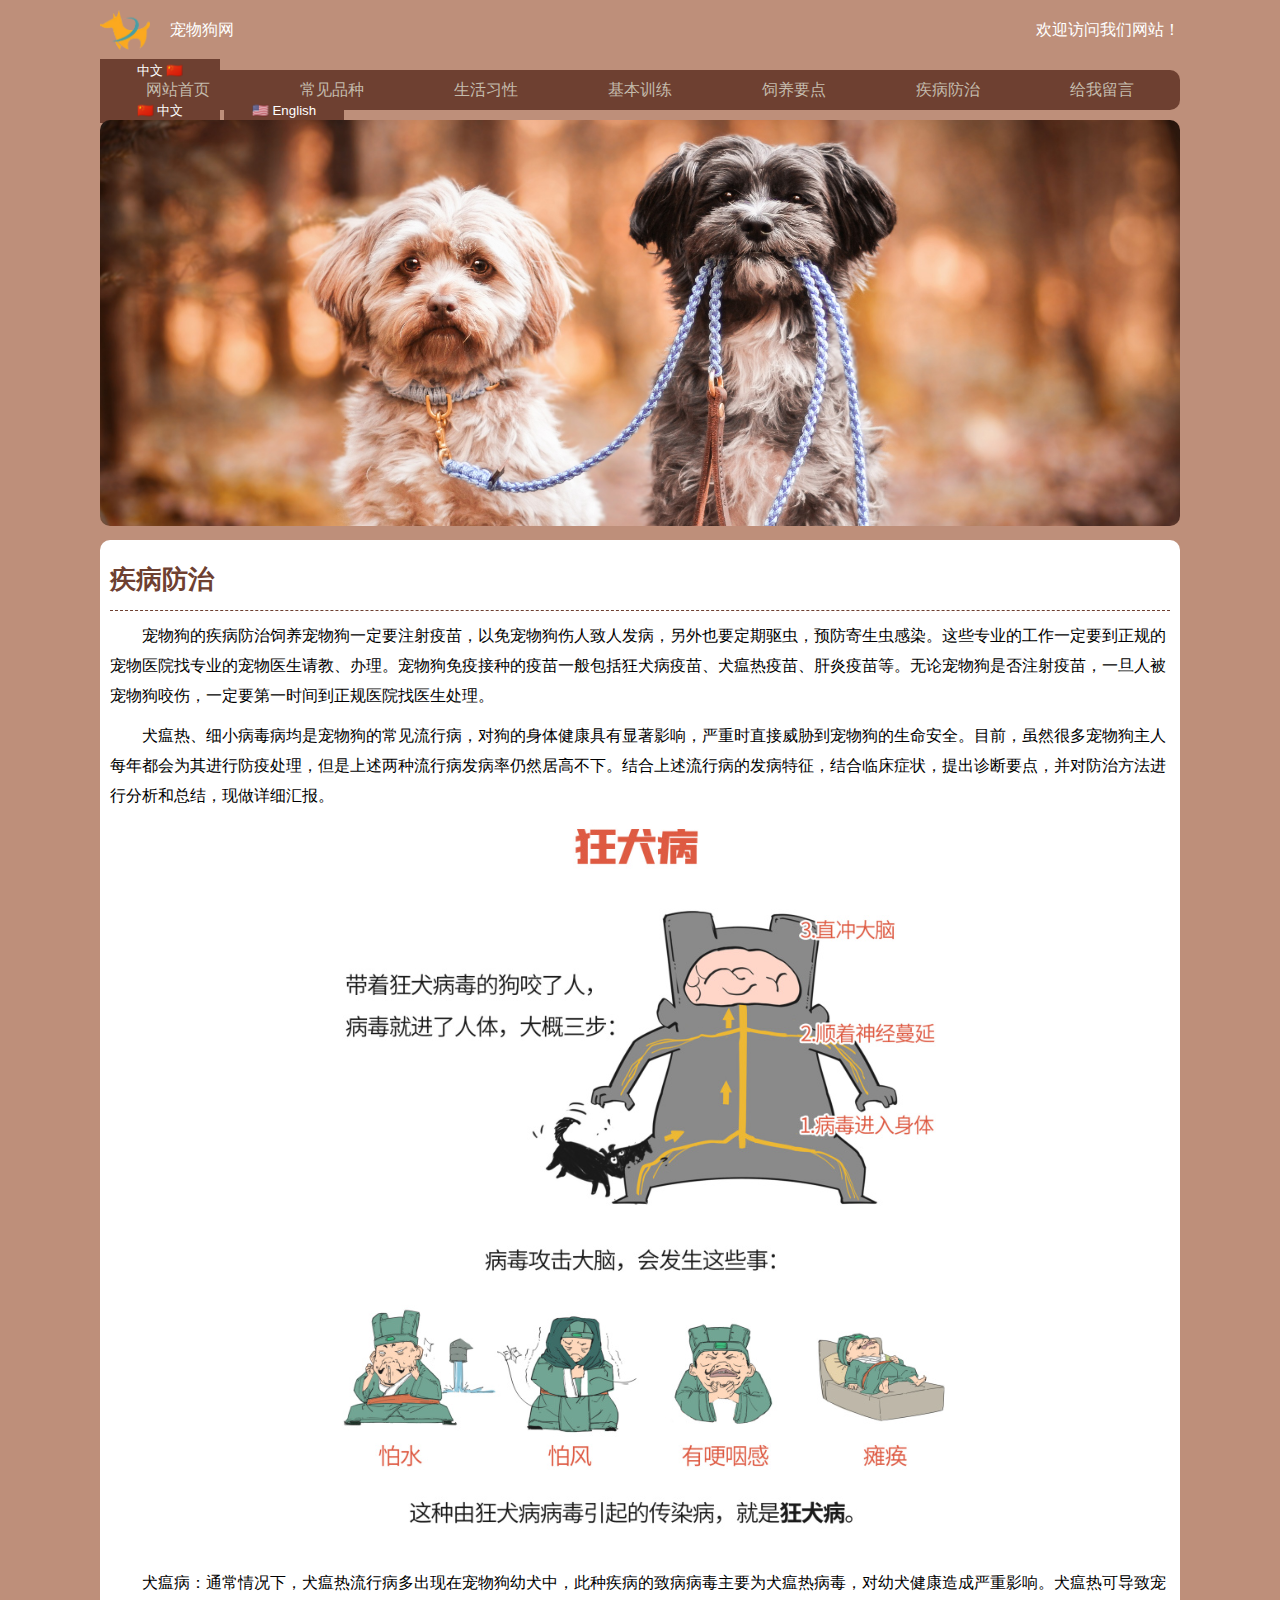
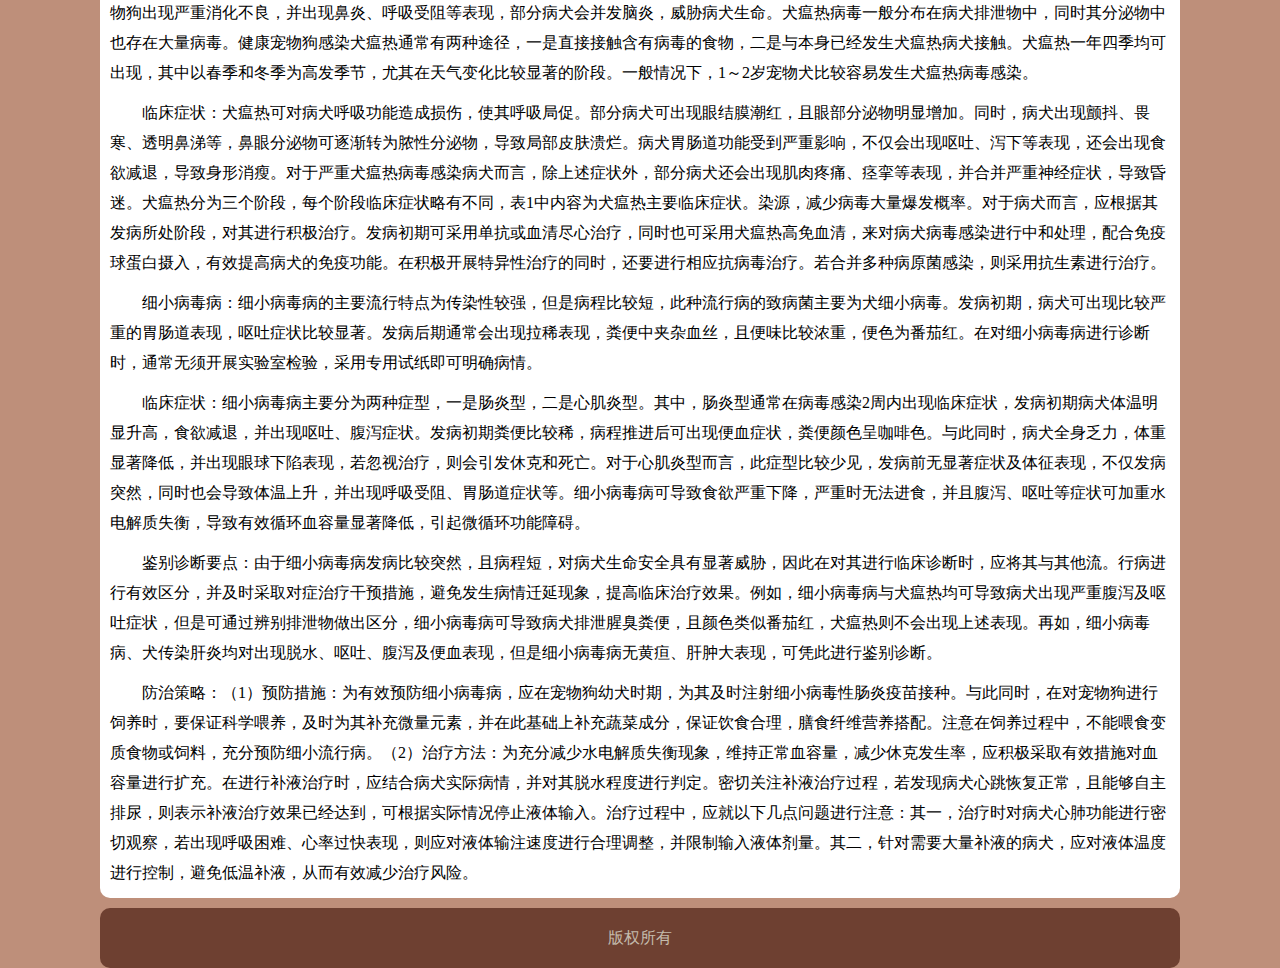
<file: disease.html>
<!DOCTYPE html>
<html lang="en">

<head>
    <meta charset="UTF-8">
    <title>宠物狗网</title>
    <link rel="stylesheet" href="./css/style.css">
</head>

<body>
    <div id="bigbox">
        <div id="title">
            <div id="logo">
                <img src="./images/logo.png" alt="">
                <p data-i18n="welcome.name">宠物狗网</p>
                <div class="language-switcher">
                    <button class="lang-btn" id="langToggle" data-current-lang="zh">
                        <span class="lang-text">中文</span>
                        <span class="lang-flag">🇨🇳</span>
                    </button>
                    <div class="lang-dropdown" id="langDropdown">
                        <button class="lang-option" data-lang="zh">
                            <span class="lang-flag">🇨🇳</span>
                            <span class="lang-text">中文</span>
                        </button>
                        <button class="lang-option" data-lang="en">
                            <span class="lang-flag">🇺🇸</span>
                            <span class="lang-text">English</span>
                        </button>
                    </div>
                </div>
            </div>
            <p class="huanying" data-i18n="welcome.title">
                欢迎访问我们网站！
            </p>
        </div>
        <div id="nav">
            <ul>
                <li>
                    <a href="./index.html" data-i18n="nav.index">网站首页</a>
                </li>
                <li>
                    <a href="./variety.html" data-i18n="nav.variety">常见品种</a>
                </li>
                <li>
                    <a href="./habit.html" data-i18n="nav.habit">生活习性</a>
                </li>
                <li>
                    <a href="./train.html" data-i18n="nav.train">基本训练</a>
                </li>
                <li>
                    <a href="./feed.html" data-i18n="nav.feed">饲养要点</a>
                </li>
                <li>
                    <a href="./disease.html" data-i18n="nav.disease">疾病防治</a>
                </li>
                <li>
                    <a href="./message.html" data-i18n="nav.message">给我留言</a>
                </li>
            </ul>
        </div>
        <div id="banner">
            <img src="./images/banner2.png" alt="">
        </div>
        <div id="disease">
            <h1 data-i18n="disease.title">
                疾病防治
            </h1>
            <p data-i18n="disease.summary">
                宠物狗的疾病防治饲养宠物狗一定要注射疫苗，以免宠物狗伤人致人发病，另外也要定期驱虫，预防寄生虫感染。这些专业的工作一定要到正规的宠物医院找专业的宠物医生请教、办理。宠物狗免疫接种的疫苗一般包括狂犬病疫苗、犬瘟热疫苗、肝炎疫苗等。无论宠物狗是否注射疫苗，一旦人被宠物狗咬伤，一定要第一时间到正规医院找医生处理。
            </p>
            <p data-i18n="disease.important">
                <span>犬瘟热、细小病毒病</span>
                均是宠物狗的常见流行病，对狗的身体健康具有显著影响，严重时直接威胁到宠物狗的生命安全。目前，虽然很多宠物狗主人每年都会为其进行防疫处理，但是上述两种流行病发病率仍然居高不下。结合上述流行病的发病特征，结合临床症状，提出诊断要点，并对防治方法进行分析和总结，现做详细汇报。
            </p>
            <div id="j1">
                <img class="j1" src="./images/j1.png" alt="">

            </div>
            <p data-i18n="disease.sample1">
                <span>犬瘟病</span>
                ：通常情况下，犬瘟热流行病多出现在宠物狗幼犬中，此种疾病的致病病毒主要为犬瘟热病毒，对幼犬健康造成严重影响。犬瘟热可导致宠物狗出现严重消化不良，并出现鼻炎、呼吸受阻等表现，部分病犬会并发脑炎，威胁病犬生命。犬瘟热病毒一般分布在病犬排泄物中，同时其分泌物中也存在大量病毒。健康宠物狗感染犬瘟热通常有两种途径，一是直接接触含有病毒的食物，二是与本身已经发生犬瘟热病犬接触。犬瘟热一年四季均可出现，其中以春季和冬季为高发季节，尤其在天气变化比较显著的阶段。一般情况下，1～2岁宠物犬比较容易发生犬瘟热病毒感染。
            </p>
            <p data-i18n="disease.description1">
                临床症状：犬瘟热可对病犬呼吸功能造成损伤，使其呼吸局促。部分病犬可出现眼结膜潮红，且眼部分泌物明显增加。同时，病犬出现颤抖、畏寒、透明鼻涕等，鼻眼分泌物可逐渐转为脓性分泌物，导致局部皮肤溃烂。病犬胃肠道功能受到严重影响，不仅会出现呕吐、泻下等表现，还会出现食欲减退，导致身形消瘦。对于严重犬瘟热病毒感染病犬而言，除上述症状外，部分病犬还会出现肌肉疼痛、痉挛等表现，并合并严重神经症状，导致昏迷。犬瘟热分为三个阶段，每个阶段临床症状略有不同，表1中内容为犬瘟热主要临床症状。染源，减少病毒大量爆发概率。对于病犬而言，应根据其发病所处阶段，对其进行积极治疗。发病初期可采用单抗或血清尽心治疗，同时也可采用犬瘟热高免血清，来对病犬病毒感染进行中和处理，配合免疫球蛋白摄入，有效提高病犬的免疫功能。在积极开展特异性治疗的同时，还要进行相应抗病毒治疗。若合并多种病原菌感染，则采用抗生素进行治疗。
            </p>
            <p data-i18n="disease.example2">
                <span>细小病毒病</span>
                ：细小病毒病的主要流行特点为传染性较强，但是病程比较短，此种流行病的致病菌主要为犬细小病毒。发病初期，病犬可出现比较严重的胃肠道表现，呕吐症状比较显著。发病后期通常会出现拉稀表现，粪便中夹杂血丝，且便味比较浓重，便色为番茄红。在对细小病毒病进行诊断时，通常无须开展实验室检验，采用专用试纸即可明确病情。
            </p>
            <p data-i18n="disease.description2">
                临床症状：细小病毒病主要分为两种症型，一是肠炎型，二是心肌炎型。其中，肠炎型通常在病毒感染2周内出现临床症状，发病初期病犬体温明显升高，食欲减退，并出现呕吐、腹泻症状。发病初期粪便比较稀，病程推进后可出现便血症状，粪便颜色呈咖啡色。与此同时，病犬全身乏力，体重显著降低，并出现眼球下陷表现，若忽视治疗，则会引发休克和死亡。对于心肌炎型而言，此症型比较少见，发病前无显著症状及体征表现，不仅发病突然，同时也会导致体温上升，并出现呼吸受阻、胃肠道症状等。细小病毒病可导致食欲严重下降，严重时无法进食，并且腹泻、呕吐等症状可加重水电解质失衡，导致有效循环血容量显著降低，引起微循环功能障碍。
            </p>
            <p data-i18n="disease.diagnose">
                鉴别诊断要点：由于细小病毒病发病比较突然，且病程短，对病犬生命安全具有显著威胁，因此在对其进行临床诊断时，应将其与其他流。行病进行有效区分，并及时采取对症治疗干预措施，避免发生病情迁延现象，提高临床治疗效果。例如，细小病毒病与犬瘟热均可导致病犬出现严重腹泻及呕吐症状，但是可通过辨别排泄物做出区分，细小病毒病可导致病犬排泄腥臭粪便，且颜色类似番茄红，犬瘟热则不会出现上述表现。再如，细小病毒病、犬传染肝炎均对出现脱水、呕吐、腹泻及便血表现，但是细小病毒病无黄疸、肝肿大表现，可凭此进行鉴别诊断。
            </p>
            <p data-i18n="disease.precaution">
                防治策略：（1）预防措施：为有效预防细小病毒病，应在宠物狗幼犬时期，为其及时注射细小病毒性肠炎疫苗接种。与此同时，在对宠物狗进行饲养时，要保证科学喂养，及时为其补充微量元素，并在此基础上补充蔬菜成分，保证饮食合理，膳食纤维营养搭配。注意在饲养过程中，不能喂食变质食物或饲料，充分预防细小流行病。（2）治疗方法：为充分减少水电解质失衡现象，维持正常血容量，减少休克发生率，应积极采取有效措施对血容量进行扩充。在进行补液治疗时，应结合病犬实际病情，并对其脱水程度进行判定。密切关注补液治疗过程，若发现病犬心跳恢复正常，且能够自主排尿，则表示补液治疗效果已经达到，可根据实际情况停止液体输入。治疗过程中，应就以下几点问题进行注意：其一，治疗时对病犬心肺功能进行密切观察，若出现呼吸困难、心率过快表现，则应对液体输注速度进行合理调整，并限制输入液体剂量。其二，针对需要大量补液的病犬，应对液体温度进行控制，避免低温补液，从而有效减少治疗风险。
            </p>
        </div>
        <div id="footer">
            <p data-i18n="all.footer">版权所有</p>
        </div>
    </div>
    <script src="./javascipt/中英切换.js"></script>
</body>

</html>
</file>
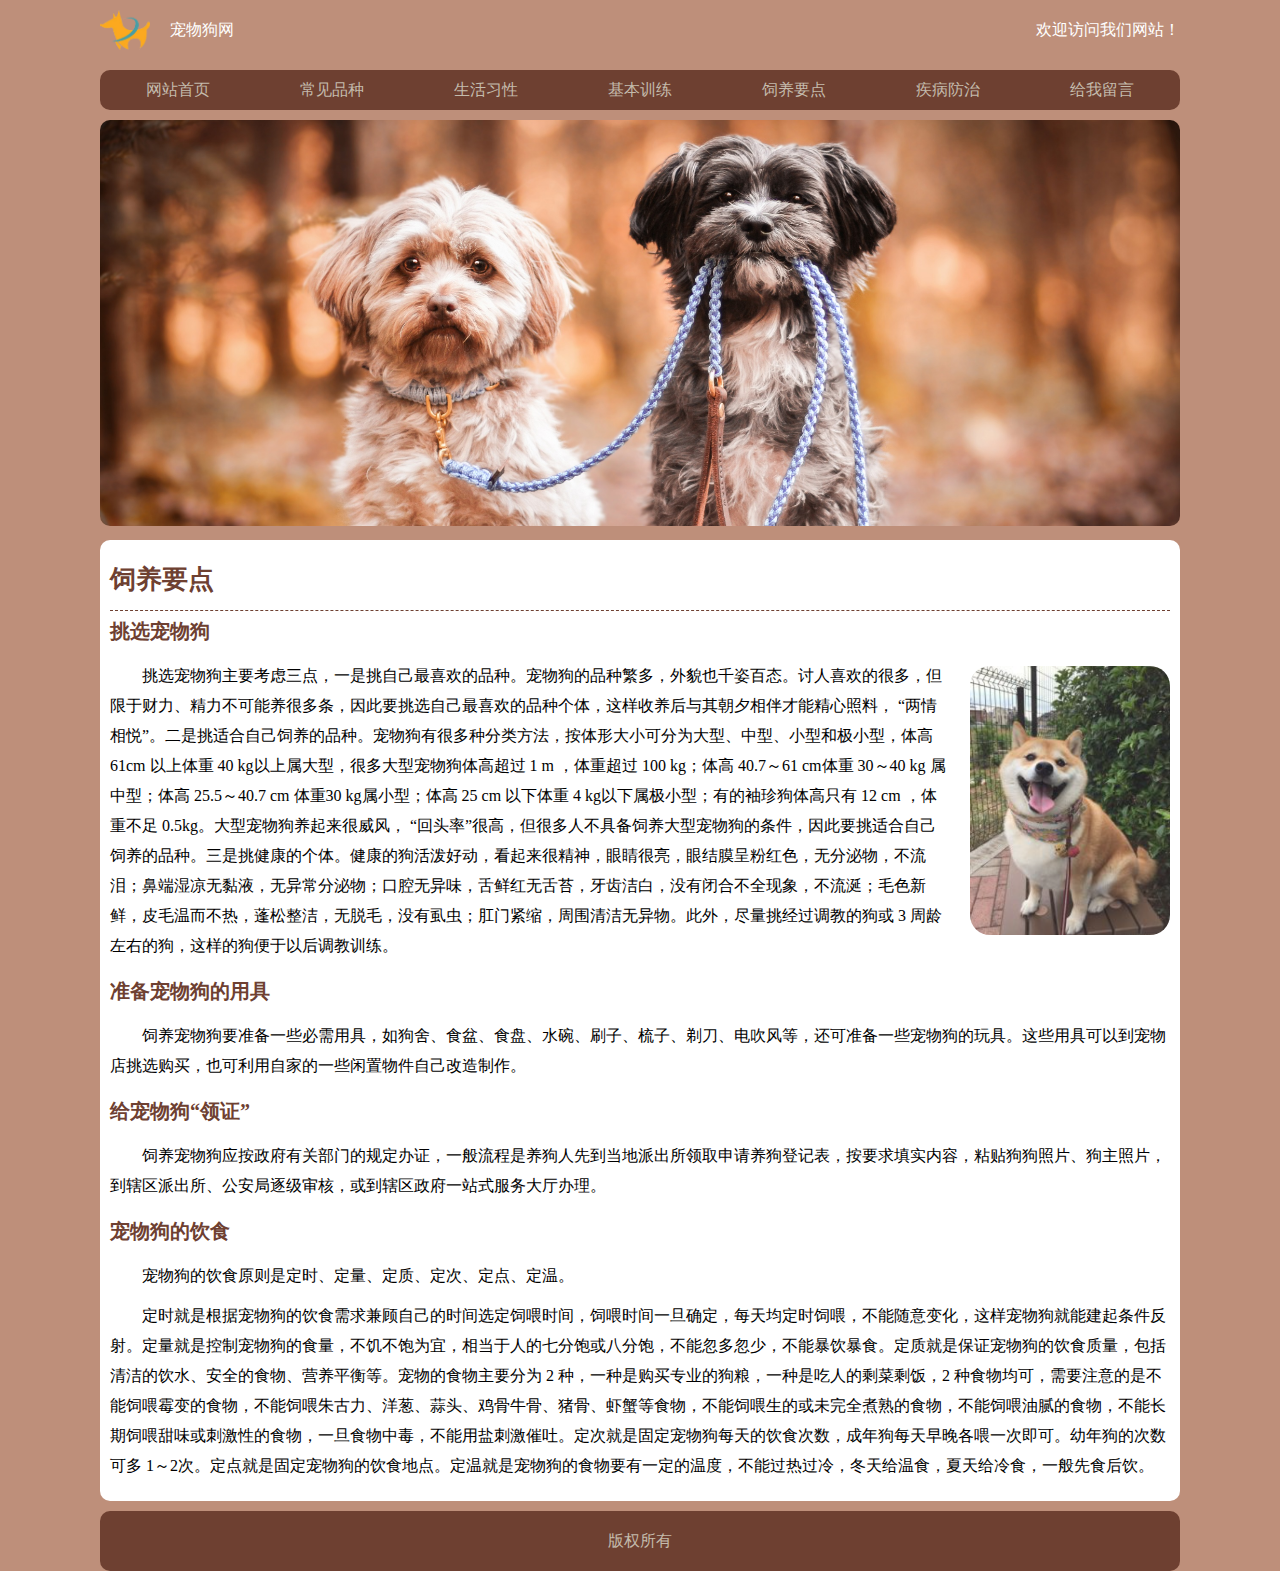
<file: feed.html>
<!DOCTYPE html>
<html lang="en">

<head>
    <meta charset="UTF-8">
    <title>宠物狗网</title>
    <link rel="stylesheet" href="./css/style.css">
</head>

<body>
    <div id="bigbox">
        <div id="title">
            <div id="logo">
                <img src="./images/logo.png" alt="">
                <p>宠物狗网</p>
            </div>
            <p class="huanying">
                欢迎访问我们网站！
            </p>
        </div>
        <div id="nav">
            <ul>
                <li>
                    <a href="./index.html">网站首页</a>
                </li>
                <li>
                    <a href="./variety.html">常见品种</a>
                </li>
                <li>
                    <a href="./habit.html">生活习性</a>
                </li>
                <li>
                    <a href="./train.html">基本训练</a>
                </li>
                <li>
                    <a href="./feed.html">饲养要点</a>
                </li>
                <li>
                    <a href="./disease.html">疾病防治</a>
                </li>
                <li>
                    <a href="./message.html">给我留言</a>
                </li>
            </ul>
        </div>
        <div id="banner">
            <img src="./images/banner2.png" alt="">
        </div>
        <div id="feed">
            <h1>
                饲养要点
            </h1>
            <span>
                挑选宠物狗
            </span>
            <img class="dog1" src="./images/dog1.png" alt="">
            <p>
                挑选宠物狗主要考虑三点，一是挑自己最喜欢的品种。宠物狗的品种繁多，外貌也千姿百态。讨人喜欢的很多，但限于财力、精力不可能养很多条，因此要挑选自己最喜欢的品种个体，这样收养后与其朝夕相伴才能精心照料，
                “两情相悦”。二是挑适合自己饲养的品种。宠物狗有很多种分类方法，按体形大小可分为大型、中型、小型和极小型，体高 61cm 以上体重 40 kg以上属大型，很多大型宠物狗体高超过 1 m ，体重超过 100
                kg；体高 40.7～61
                cm体重 30～40 kg 属中型；体高 25.5～40.7 cm 体重30 kg属小型；体高 25 cm 以下体重 4 kg以下属极小型；有的袖珍狗体高只有 12 cm ，体重不足
                0.5kg。大型宠物狗养起来很威风，
                “回头率”很高，但很多人不具备饲养大型宠物狗的条件，因此要挑适合自己饲养的品种。三是挑健康的个体。健康的狗活泼好动，看起来很精神，眼睛很亮，眼结膜呈粉红色，无分泌物，不流泪；鼻端湿凉无黏液，无异常分泌物；口腔无异味，舌鲜红无舌苔，牙齿洁白，没有闭合不全现象，不流涎；毛色新鲜，皮毛温而不热，蓬松整洁，无脱毛，没有虱虫；肛门紧缩，周围清洁无异物。此外，尽量挑经过调教的狗或
                3 周龄左右的狗，这样的狗便于以后调教训练。
            </p>
            <span>
                准备宠物狗的用具
            </span>
            <p>
                饲养宠物狗要准备一些必需用具，如狗舍、食盆、食盘、水碗、刷子、梳子、剃刀、电吹风等，还可准备一些宠物狗的玩具。这些用具可以到宠物店挑选购买，也可利用自家的一些闲置物件自己改造制作。
            </p>
            <span>
                给宠物狗“领证”
            </span>
            <p>
                饲养宠物狗应按政府有关部门的规定办证，一般流程是养狗人先到当地派出所领取申请养狗登记表，按要求填实内容，粘贴狗狗照片、狗主照片，到辖区派出所、公安局逐级审核，或到辖区政府一站式服务大厅办理。
            </p>
            <span>
                宠物狗的饮食
            </span>
            <p>
                宠物狗的饮食原则是定时、定量、定质、定次、定点、定温。
            </p>
            <p>
                定时就是根据宠物狗的饮食需求兼顾自己的时间选定饲喂时间，饲喂时间一旦确定，每天均定时饲喂，不能随意变化，这样宠物狗就能建起条件反射。定量就是控制宠物狗的食量，不饥不饱为宜，相当于人的七分饱或八分饱，不能忽多忽少，不能暴饮暴食。定质就是保证宠物狗的饮食质量，包括清洁的饮水、安全的食物、营养平衡等。宠物的食物主要分为
                2 种，一种是购买专业的狗粮，一种是吃人的剩菜剩饭，2
                种食物均可，需要注意的是不能饲喂霉变的食物，不能饲喂朱古力、洋葱、蒜头、鸡骨牛骨、猪骨、虾蟹等食物，不能饲喂生的或未完全煮熟的食物，不能饲喂油腻的食物，不能长期饲喂甜味或刺激性的食物，一旦食物中毒，不能用盐刺激催吐。定次就是固定宠物狗每天的饮食次数，成年狗每天早晚各喂一次即可。幼年狗的次数可多
                1～2次。定点就是固定宠物狗的饮食地点。定温就是宠物狗的食物要有一定的温度，不能过热过冷，冬天给温食，夏天给冷食，一般先食后饮。
            </p>
        </div>
        <div id="footer">
            <p>版权所有</p>
        </div>
    </div>

</body>

</html>
</file>
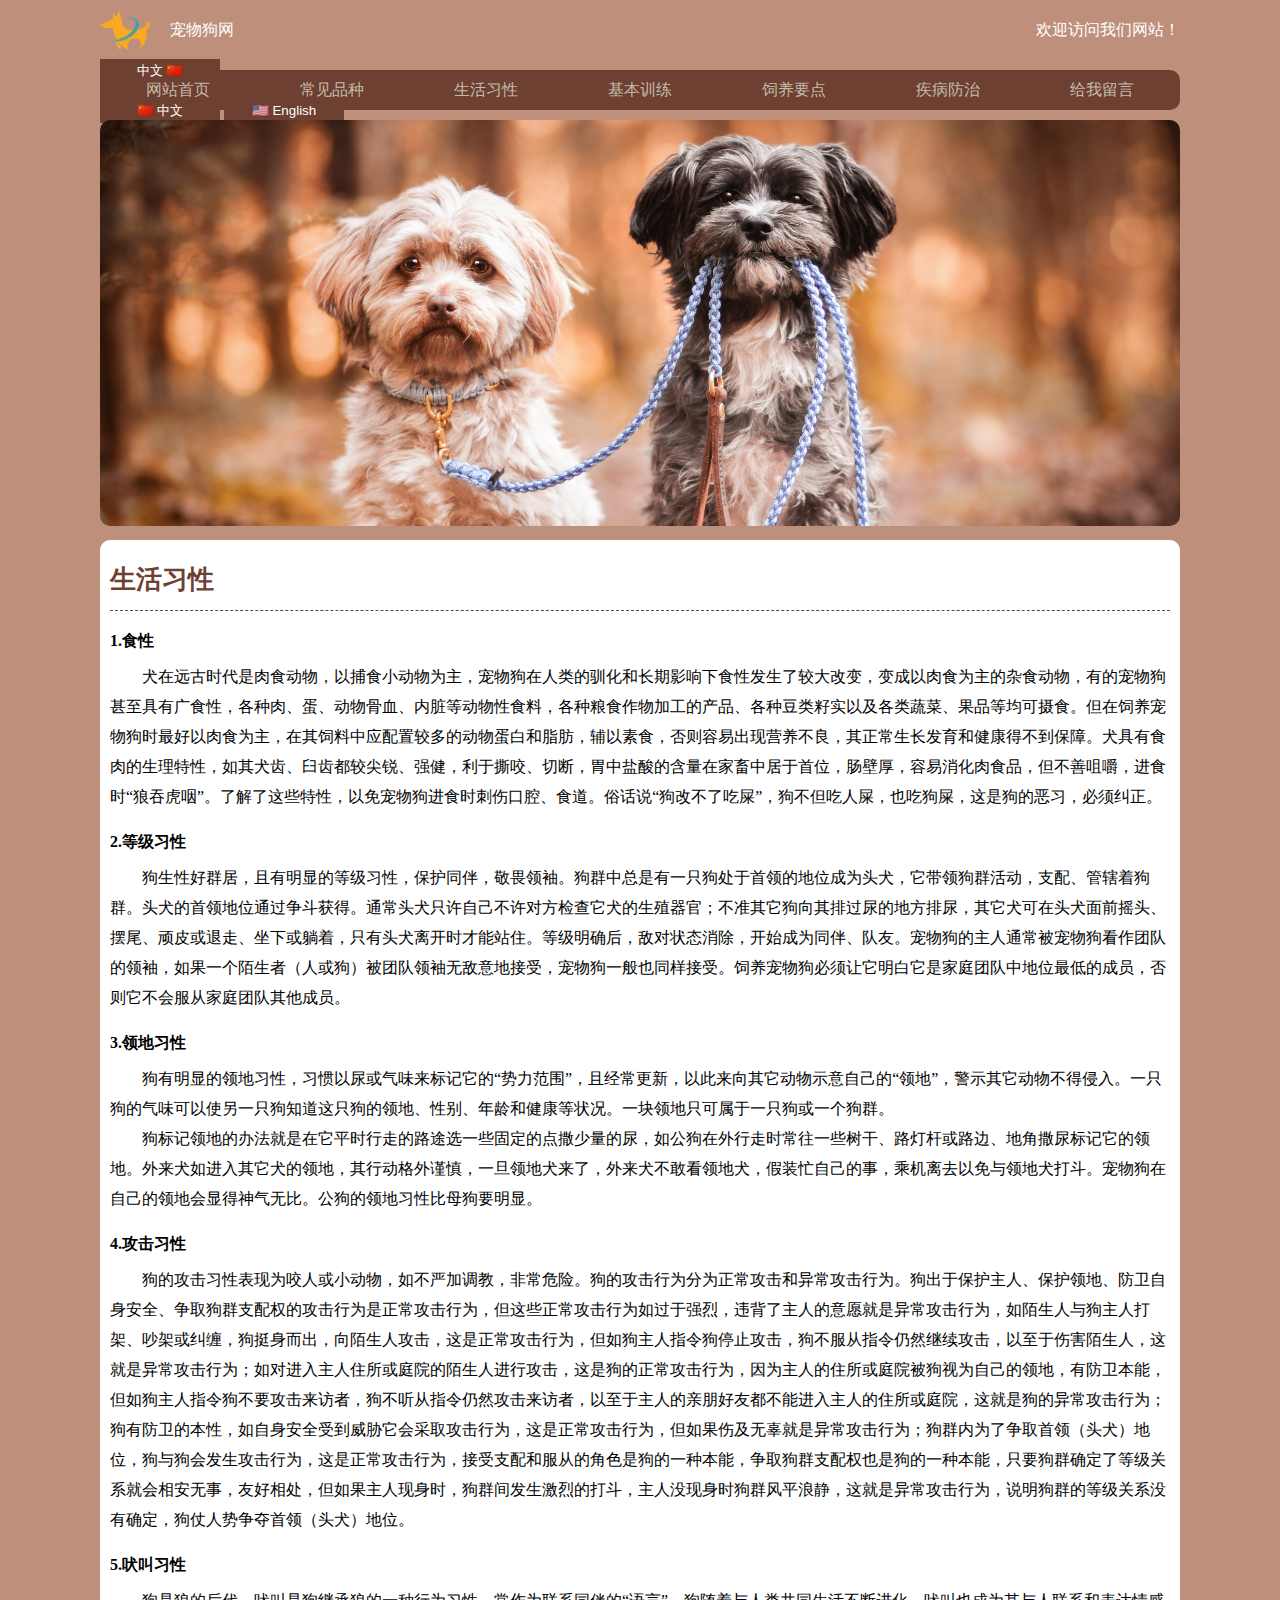
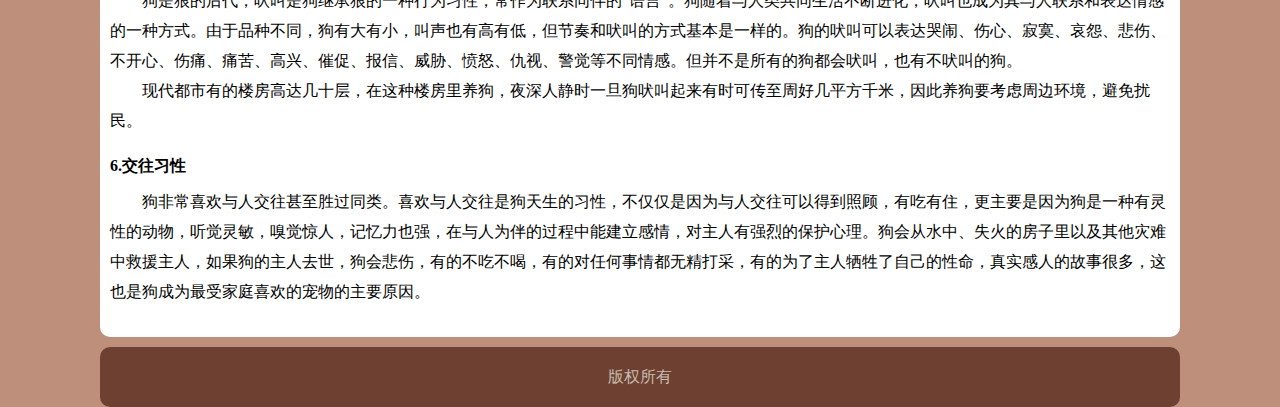
<file: habit.html>
<!DOCTYPE html>
<html lang="en">

<head>
    <meta charset="UTF-8">
    <title>宠物狗网</title>
    <link rel="stylesheet" href="./css/style.css">
</head>

<body>
    <div id="bigbox">
        <div id="title">
            <div id="logo">
                <img src="./images/logo.png" alt="">
                <p data-i18n="welcome.name">宠物狗网</p>
                <div class="language-switcher">
                    <button class="lang-btn" id="langToggle" data-current-lang="zh">
                        <span class="lang-text">中文</span>
                        <span class="lang-flag">🇨🇳</span>
                    </button>
                    <div class="lang-dropdown" id="langDropdown">
                        <button class="lang-option" data-lang="zh">
                            <span class="lang-flag">🇨🇳</span>
                            <span class="lang-text">中文</span>
                        </button>
                        <button class="lang-option" data-lang="en">
                            <span class="lang-flag">🇺🇸</span>
                            <span class="lang-text">English</span>
                        </button>
                    </div>
                </div>
            </div>
            <p class="huanying" data-i18n="welcome.title">
                欢迎访问我们网站！
            </p>
        </div>
        <div id="nav">
            <ul>
                <li>
                    <a href="./index.html" data-i18n="nav.index">网站首页</a>
                </li>
                <li>
                    <a href="./variety.html" data-i18n="nav.variety">常见品种</a>
                </li>
                <li>
                    <a href="./habit.html" data-i18n="nav.habit">生活习性</a>
                </li>
                <li>
                    <a href="./train.html" data-i18n="nav.train">基本训练</a>
                </li>
                <li>
                    <a href="./feed.html" data-i18n="nav.feed">饲养要点</a>
                </li>
                <li>
                    <a href="./disease.html" data-i18n="nav.disease">疾病防治</a>
                </li>
                <li>
                    <a href="./message.html" data-i18n="nav.message">给我留言</a>
                </li>
            </ul>
        </div>
        <div id="banner">
            <img src="./images/banner2.png" alt="">
        </div>
        <div id="habit">
            <h1 data-i18n="habit.title">
                生活习性
            </h1>
            <ul>
                <li>
                    <h4 data-i18n="habit.eating"><span>1.食性</span></h4>
                    <p data-i18n="habit.eating1">
                        犬在远古时代是肉食动物，以捕食小动物为主，宠物狗在人类的驯化和长期影响下食性发生了较大改变，变成以肉食为主的杂食动物，有的宠物狗甚至具有广食性，各种肉、蛋、动物骨血、内脏等动物性食料，各种粮食作物加工的产品、各种豆类籽实以及各类蔬菜、果品等均可摄食。但在饲养宠物狗时最好以肉食为主，在其饲料中应配置较多的动物蛋白和脂肪，辅以素食，否则容易出现营养不良，其正常生长发育和健康得不到保障。犬具有食肉的生理特性，如其犬齿、臼齿都较尖锐、强健，利于撕咬、切断，胃中盐酸的含量在家畜中居于首位，肠壁厚，容易消化肉食品，但不善咀嚼，进食时“狼吞虎咽”。了解了这些特性，以免宠物狗进食时刺伤口腔、食道。俗话说“狗改不了吃屎”，狗不但吃人屎，也吃狗屎，这是狗的恶习，必须纠正。
                    </p>
                </li>
                <li>
                    <h4 data-i18n="habit.grading"><span>2.等级习性</span></h4>
                    <p data-i18n="habit.grading1">
                        狗生性好群居，且有明显的等级习性，保护同伴，敬畏领袖。狗群中总是有一只狗处于首领的地位成为头犬，它带领狗群活动，支配、管辖着狗群。头犬的首领地位通过争斗获得。通常头犬只许自己不许对方检查它犬的生殖器官；不准其它狗向其排过尿的地方排尿，其它犬可在头犬面前摇头、摆尾、顽皮或退走、坐下或躺着，只有头犬离开时才能站住。等级明确后，敌对状态消除，开始成为同伴、队友。宠物狗的主人通常被宠物狗看作团队的领袖，如果一个陌生者（人或狗）被团队领袖无敌意地接受，宠物狗一般也同样接受。饲养宠物狗必须让它明白它是家庭团队中地位最低的成员，否则它不会服从家庭团队其他成员。
                    </p>
                </li>

                <li>
                    <h4 data-i18n="habit.locating"><span>3.领地习性</span></h4>
                    <p data-i18n="habit.locating1">
                        狗有明显的领地习性，习惯以尿或气味来标记它的“势力范围”，且经常更新，以此来向其它动物示意自己的“领地”，警示其它动物不得侵入。一只狗的气味可以使另一只狗知道这只狗的领地、性别、年龄和健康等状况。一块领地只可属于一只狗或一个狗群。
                    </p>
                    <p data-i18n="habit.locating2">
                        狗标记领地的办法就是在它平时行走的路途选一些固定的点撒少量的尿，如公狗在外行走时常往一些树干、路灯杆或路边、地角撒尿标记它的领地。外来犬如进入其它犬的领地，其行动格外谨慎，一旦领地犬来了，外来犬不敢看领地犬，假装忙自己的事，乘机离去以免与领地犬打斗。宠物狗在自己的领地会显得神气无比。公狗的领地习性比母狗要明显。
                    </p>
                </li>
                <li>
                    <h4 data-i18n="habit.assaulting"><span>4.攻击习性</span></h4>
                    <p data-i18n="habit.assaulting1">
                        狗的攻击习性表现为咬人或小动物，如不严加调教，非常危险。狗的攻击行为分为正常攻击和异常攻击行为。狗出于保护主人、保护领地、防卫自身安全、争取狗群支配权的攻击行为是正常攻击行为，但这些正常攻击行为如过于强烈，违背了主人的意愿就是异常攻击行为，如陌生人与狗主人打架、吵架或纠缠，狗挺身而出，向陌生人攻击，这是正常攻击行为，但如狗主人指令狗停止攻击，狗不服从指令仍然继续攻击，以至于伤害陌生人，这就是异常攻击行为；如对进入主人住所或庭院的陌生人进行攻击，这是狗的正常攻击行为，因为主人的住所或庭院被狗视为自己的领地，有防卫本能，但如狗主人指令狗不要攻击来访者，狗不听从指令仍然攻击来访者，以至于主人的亲朋好友都不能进入主人的住所或庭院，这就是狗的异常攻击行为；狗有防卫的本性，如自身安全受到威胁它会采取攻击行为，这是正常攻击行为，但如果伤及无辜就是异常攻击行为；狗群内为了争取首领（头犬）地位，狗与狗会发生攻击行为，这是正常攻击行为，接受支配和服从的角色是狗的一种本能，争取狗群支配权也是狗的一种本能，只要狗群确定了等级关系就会相安无事，友好相处，但如果主人现身时，狗群间发生激烈的打斗，主人没现身时狗群风平浪静，这就是异常攻击行为，说明狗群的等级关系没有确定，狗仗人势争夺首领（头犬）地位。
                    </p>
                </li>
                <li>
                    <h4 data-i18n="habit.barking"><span>5.吠叫习性</span></h4>
                    <p data-i18n="habit.barking1">
                        狗是狼的后代，吠叫是狗继承狼的一种行为习性，常作为联系同伴的“语言”。狗随着与人类共同生活不断进化，吠叫也成为其与人联系和表达情感的一种方式。由于品种不同，狗有大有小，叫声也有高有低，但节奏和吠叫的方式基本是一样的。狗的吠叫可以表达哭闹、伤心、寂寞、哀怨、悲伤、不开心、伤痛、痛苦、高兴、催促、报信、威胁、愤怒、仇视、警觉等不同情感。但并不是所有的狗都会吠叫，也有不吠叫的狗。
                    </p>
                    <p data-i18n="habit.barking2">
                        现代都市有的楼房高达几十层，在这种楼房里养狗，夜深人静时一旦狗吠叫起来有时可传至周好几平方千米，因此养狗要考虑周边环境，避免扰民。
                    </p>
                </li>
                <li>
                    <h4 data-i18n="habit.communicating"><span>6.交往习性</span></h4>
                    <p data-i18n="habit.communicating1">
                        狗非常喜欢与人交往甚至胜过同类。喜欢与人交往是狗天生的习性，不仅仅是因为与人交往可以得到照顾，有吃有住，更主要是因为狗是一种有灵性的动物，听觉灵敏，嗅觉惊人，记忆力也强，在与人为伴的过程中能建立感情，对主人有强烈的保护心理。狗会从水中、失火的房子里以及其他灾难中救援主人，如果狗的主人去世，狗会悲伤，有的不吃不喝，有的对任何事情都无精打采，有的为了主人牺牲了自己的性命，真实感人的故事很多，这也是狗成为最受家庭喜欢的宠物的主要原因。
                    </p>
                </li>
            </ul>
        </div>
        <div id="footer">
            <p data-i18n="all.footer">版权归汪组所有</p>
        </div>
    </div>
    <script src="./javascipt/中英切换.js"></script>
</body>

</html>
</file>
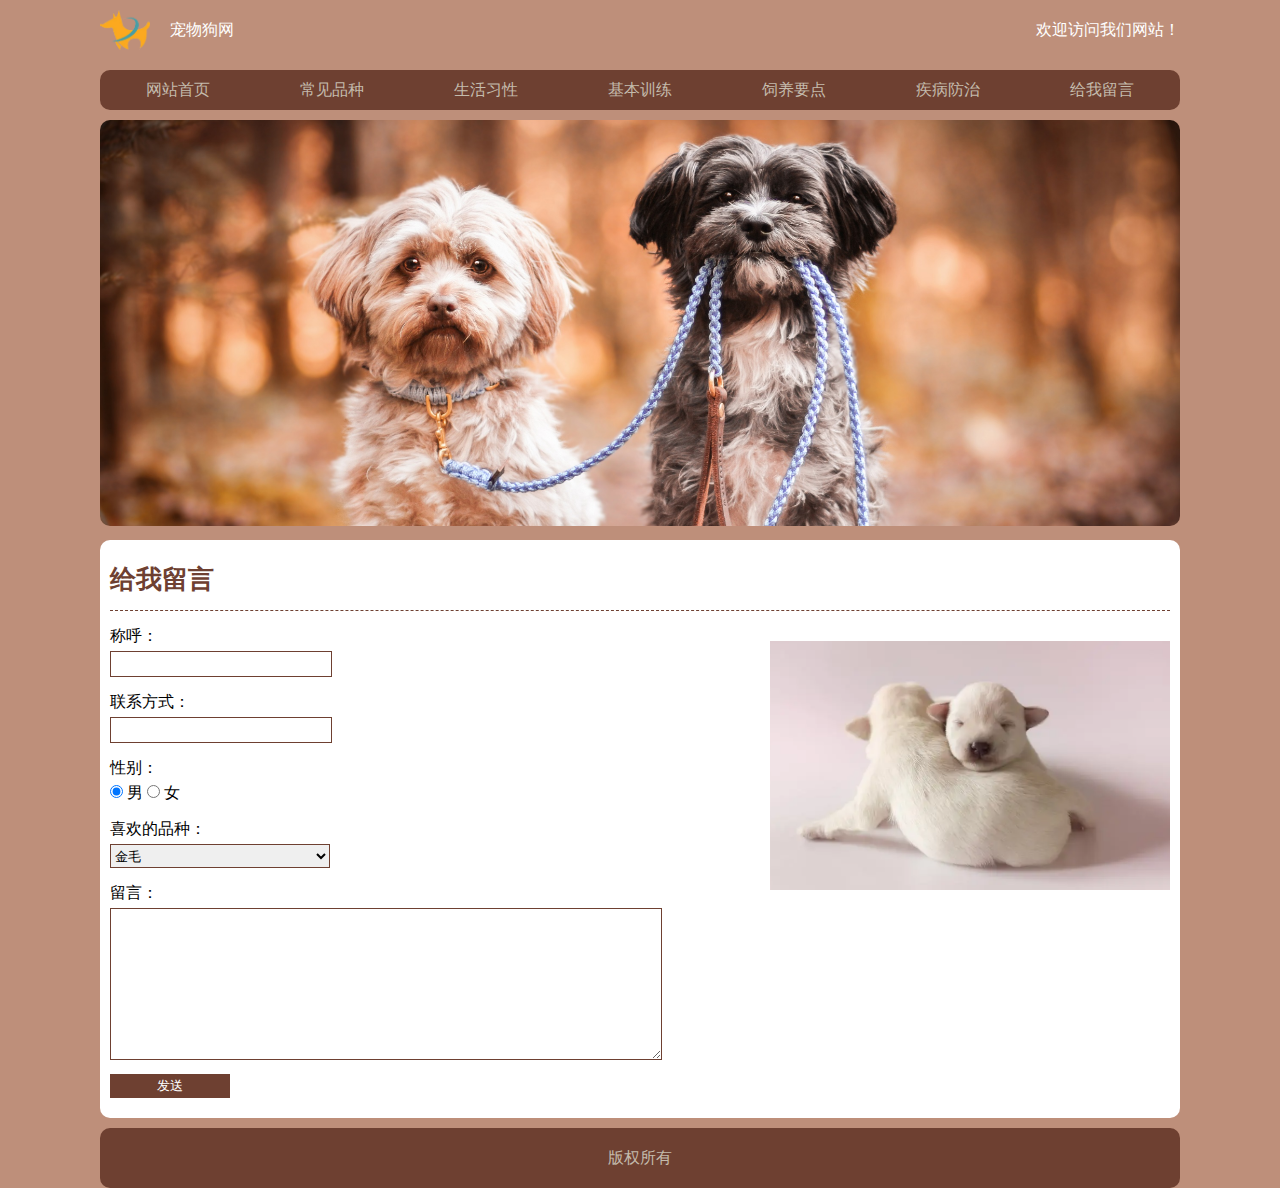
<file: message.html>
<!DOCTYPE html>
<html lang="en">

<head>
    <meta charset="UTF-8">
    <title>宠物狗网</title>
    <link rel="stylesheet" href="./css/style.css">
</head>

<body>
    <div id="bigbox">
        <div id="title">
            <div id="logo">
                <img src="./images/logo.png" alt="">
                <p>宠物狗网</p>
            </div>
            <p class="huanying">
                欢迎访问我们网站！
            </p>
        </div>
        <div id="nav">
            <ul>
                <li>
                    <a href="./index.html">网站首页</a>
                </li>
                <li>
                    <a href="./variety.html">常见品种</a>
                </li>
                <li>
                    <a href="./habit.html">生活习性</a>
                </li>
                <li>
                    <a href="./train.html">基本训练</a>
                </li>
                <li>
                    <a href="./feed.html">饲养要点</a>
                </li>
                <li>
                    <a href="./disease.html">疾病防治</a>
                </li>
                <li>
                    <a href="./message.html">给我留言</a>
                </li>
            </ul>
        </div>
        <div id="banner">
            <img src="./images/banner2.png" alt="">
        </div>
        <div id="message">
            <h1>
                给我留言
            </h1>
            <img class="liuytan" src="./images/liuyan.png" alt="">
            <form action="">
                <ul>
                    <li>
                        <p>
                            称呼：
                        </p>
                        <input class="input1" type="text">
                    </li>
                    <li>
                        <p>
                            联系方式：
                        </p>
                        <input class="input1" t type="text">
                    </li>
                    <li>
                        <p>性别：</p>
                        <div>
                            <input type="radio" name="bb" id="man" checked>
                            <label for="man">男</label>
                            <input type="radio" name="bb" id="woman">
                            <label for="woman">女</label>
                        </div>
                    </li>
                    <li>
                        <p>喜欢的品种：</p>
                        <div>
                            <SELECT class="input1" id="idState">
                                <OPTION value="0">金毛</OPTION>
                                <OPTION value="1">松狮</OPTION>
                                <OPTION value="2">泰迪</OPTION>
                                <OPTION value="3">德牧</OPTION>
                                <OPTION value="4">哈士奇</OPTION>
                                <OPTION value="5">博美</OPTION>
                                <OPTION value="6">比熊</OPTION>
                                <OPTION value="7">拉布拉多</OPTION>
                                <OPTION value="8">萨摩耶</OPTION>
                            </SELECT>
                        </div>
                    </li>
                    <li>
                        <p>留言：</p>
                        <textarea name="" id="" cols="30" rows="10"></textarea>
                    </li>
                    <li>
                        <button>发送</button>
                    </li>
                </ul>
            </form>
        </div>
        <div id="footer">
            <p>版权所有</p>
        </div>
    </div>

</body>

</html>
</file>
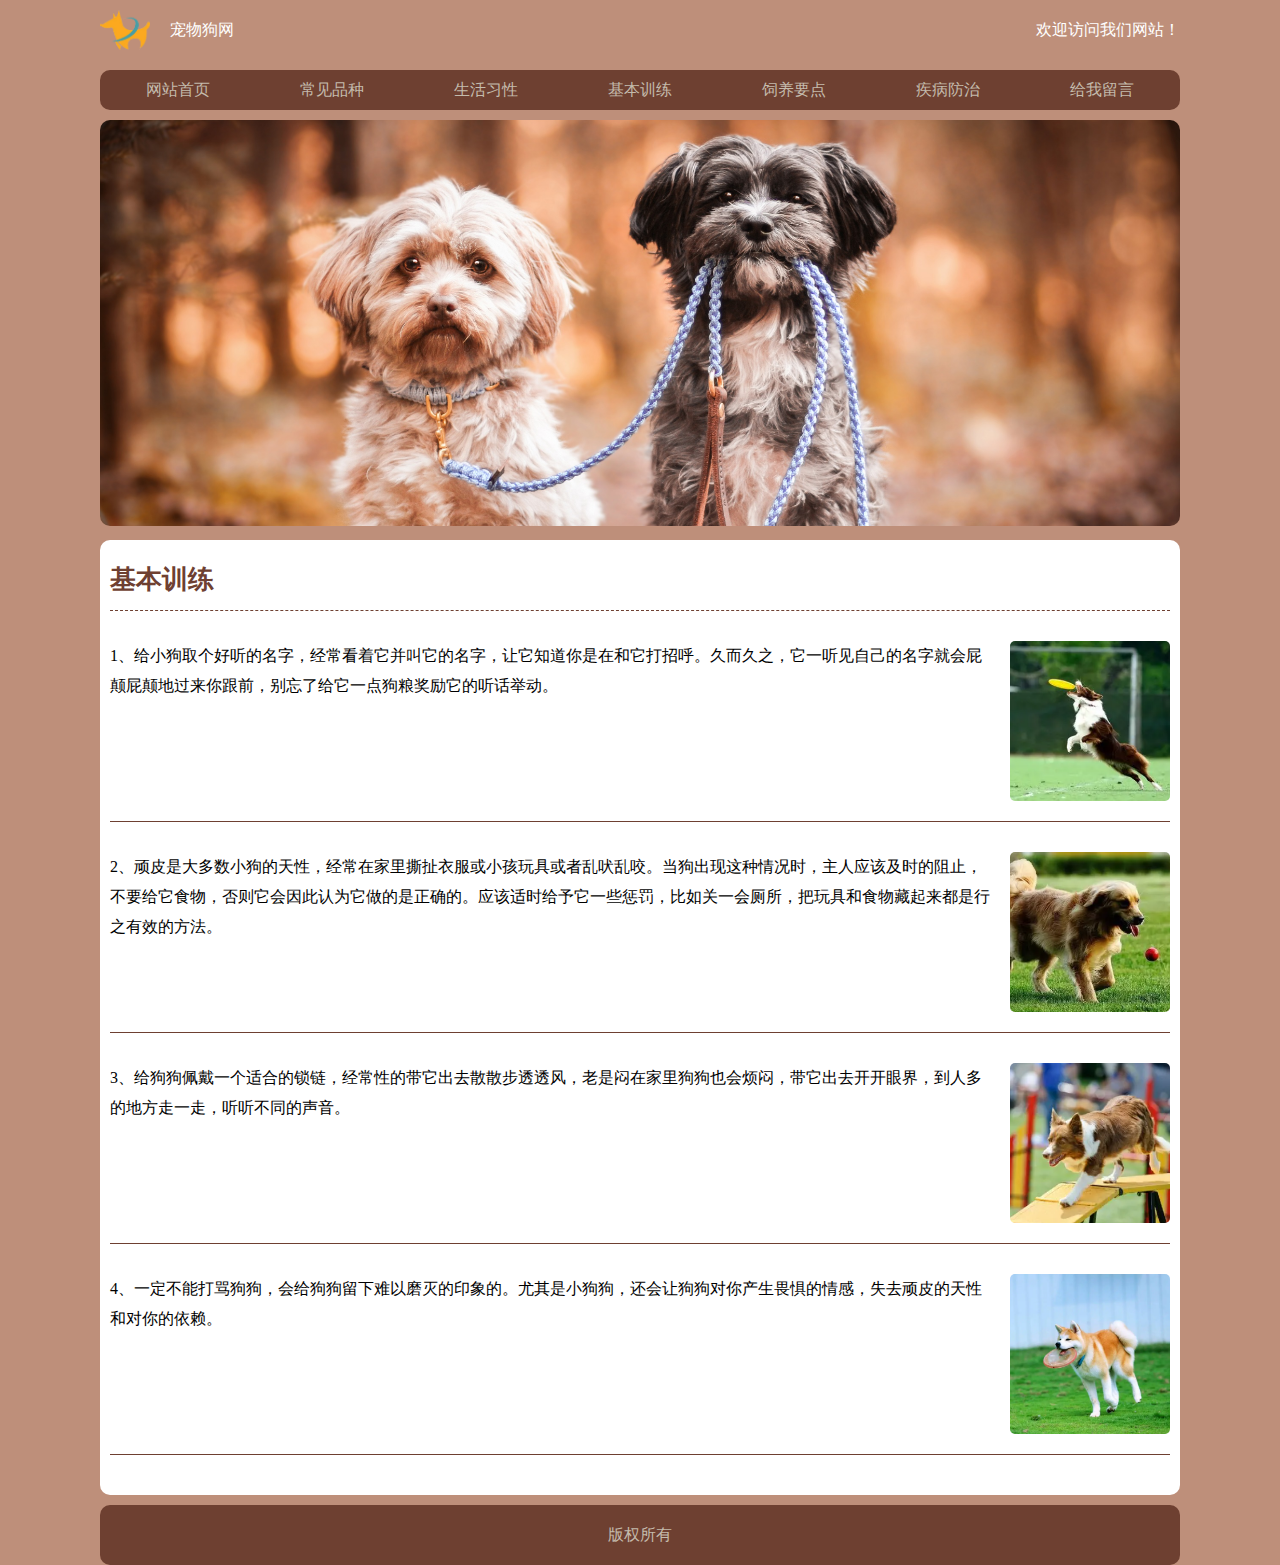
<file: train.html>
<!DOCTYPE html>
<html lang="en">

<head>
    <meta charset="UTF-8">
    <title>宠物狗网</title>
    <link rel="stylesheet" href="./css/style.css">
</head>

<body>
    <div id="bigbox">
        <div id="title">
            <div id="logo">
                <img src="./images/logo.png" alt="">
                <p>宠物狗网</p>
            </div>
            <p class="huanying">
                欢迎访问我们网站！
            </p>
        </div>
        <div id="nav">
            <ul>
                <li>
                    <a href="./index.html">网站首页</a>
                </li>
                <li>
                    <a href="./variety.html">常见品种</a>
                </li>
                <li>
                    <a href="./habit.html">生活习性</a>
                </li>
                <li>
                    <a href="./train.html">基本训练</a>
                </li>
                <li>
                    <a href="./feed.html">饲养要点</a>
                </li>
                <li>
                    <a href="./disease.html">疾病防治</a>
                </li>
                <li>
                    <a href="./message.html">给我留言</a>
                </li>
            </ul>
        </div>
        <div id="banner">
            <img src="./images/banner2.png" alt="">
        </div>
        <div id="train">
            <h1>
                基本训练
            </h1>
            <ul>
                <li>
                    <img src="./images/x1.png" alt="">
                    <p>
                        1、给小狗取个好听的名字，经常看着它并叫它的名字，让它知道你是在和它打招呼。久而久之，它一听见自己的名字就会屁颠屁颠地过来你跟前，别忘了给它一点狗粮奖励它的听话举动。
                    </p>
                </li>
                <li>
                    <img src="./images/x2.png" alt="">
                    <p>
                        2、顽皮是大多数小狗的天性，经常在家里撕扯衣服或小孩玩具或者乱吠乱咬。当狗出现这种情况时，主人应该及时的阻止，不要给它食物，否则它会因此认为它做的是正确的。应该适时给予它一些惩罚，比如关一会厕所，把玩具和食物藏起来都是行之有效的方法。
                    </p>
                </li>
                <li>
                    <img src="./images/x3.png" alt="">
                    <p>
                        3、给狗狗佩戴一个适合的锁链，经常性的带它出去散散步透透风，老是闷在家里狗狗也会烦闷，带它出去开开眼界，到人多的地方走一走，听听不同的声音。
                    </p>

                </li>
                <li>
                    <img src="./images/x4.png" alt="">
                    <p>
                        4、一定不能打骂狗狗，会给狗狗留下难以磨灭的印象的。尤其是小狗狗，还会让狗狗对你产生畏惧的情感，失去顽皮的天性和对你的依赖。
                    </p>

                </li>
            </ul>
        </div>
        <div id="footer">
            <p>版权所有</p>
        </div>
    </div>

</body>

</html>
</file>
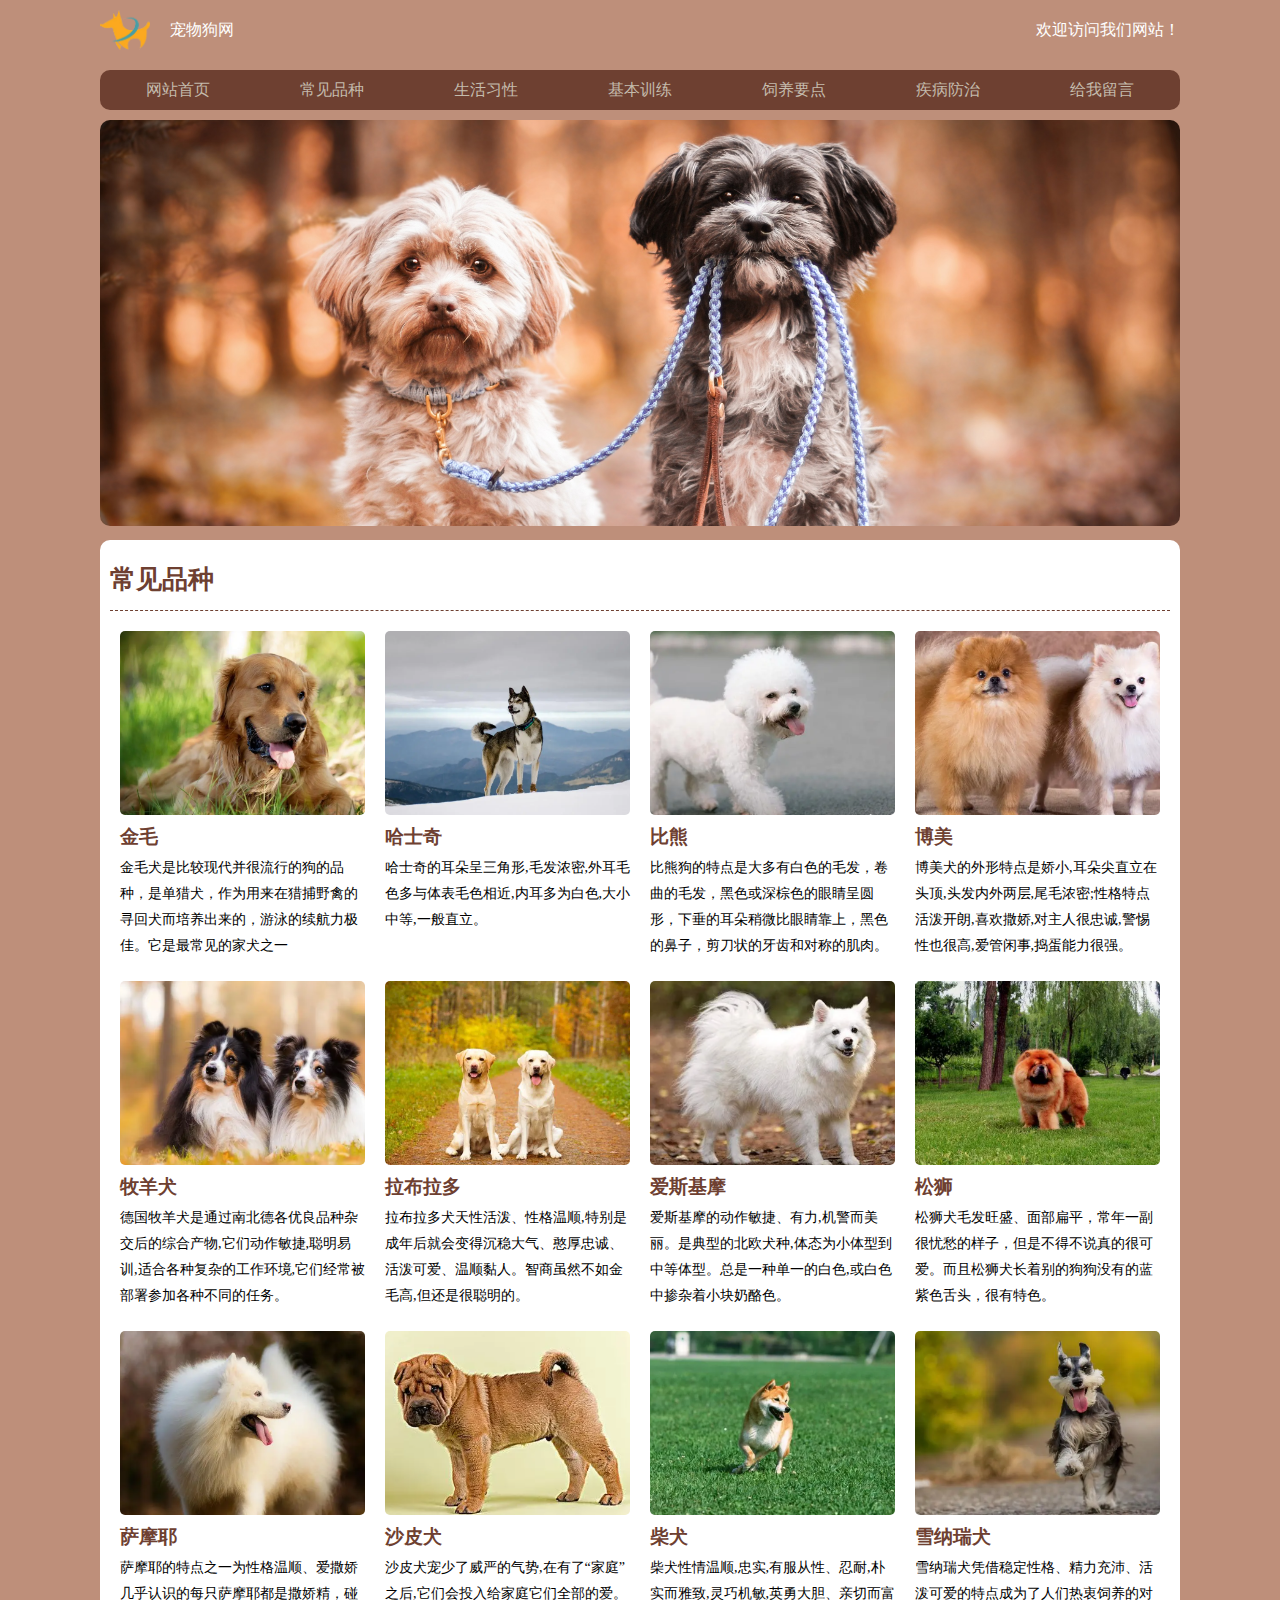
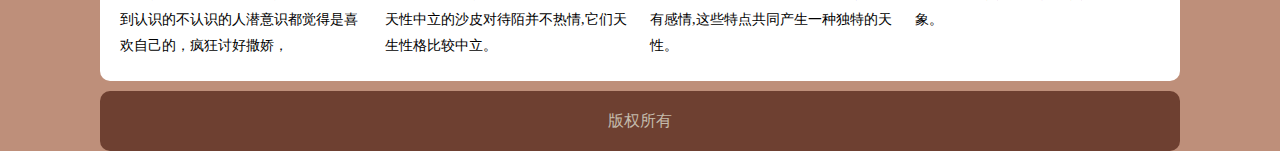
<file: variety.html>
<!DOCTYPE html>
<html lang="en">

<head>
    <meta charset="UTF-8">
    <title>宠物狗网</title>
    <link rel="stylesheet" href="./css/style.css">
</head>

<body>
    <div id="bigbox">
        <div id="title">
            <div id="logo">
                <img src="./images/logo.png" alt="">
                <p>宠物狗网</p>
            </div>
            <p class="huanying">
                欢迎访问我们网站！
            </p>
        </div>
        <div id="nav">
            <ul>
                <li>
                    <a href="./index.html">网站首页</a>
                </li>
                <li>
                    <a href="./variety.html">常见品种</a>
                </li>
                <li>
                    <a href="./habit.html">生活习性</a>
                </li>
                <li>
                    <a href="./train.html">基本训练</a>
                </li>
                <li>
                    <a href="./feed.html">饲养要点</a>
                </li>
                <li>
                    <a href="./disease.html">疾病防治</a>
                </li>
                <li>
                    <a href="./message.html">给我留言</a>
                </li>
            </ul>
        </div>
        <div id="banner">
            <img src="./images/banner2.png" alt="">
        </div>
        <div id="variety">
            <h1>
                常见品种
            </h1>
            <ul>
                <li>
                    <img src="./images/jinmao.png" alt="">
                    <h3>金毛</h3>
                    <p>
                        金毛犬是比较现代并很流行的狗的品种，是单猎犬，作为用来在猎捕野禽的寻回犬而培养出来的，游泳的续航力极佳。它是最常见的家犬之一
                    </p>
                </li>
                <li>
                    <img src="./images/hashiqi.png" alt="">
                    <h3>哈士奇</h3>
                    <p>
                        哈士奇的耳朵呈三角形,毛发浓密,外耳毛色多与体表毛色相近,内耳多为白色,大小中等,一般直立。
                    </p>
                </li>
                <li>
                    <img src="./images/bixiong.png" alt="">
                    <h3>比熊</h3>
                    <p>
                        比熊狗的特点是大多有白色的毛发，卷曲的毛发，黑色或深棕色的眼睛呈圆形，下垂的耳朵稍微比眼睛靠上，黑色的鼻子，剪刀状的牙齿和对称的肌肉。
                    </p>
                </li>
                <li>
                    <img src="./images/bomei.png" alt="">
                    <h3>博美</h3>
                    <p>
                        博美犬的外形特点是娇小,耳朵尖直立在头顶,头发内外两层,尾毛浓密;性格特点活泼开朗,喜欢撒娇,对主人很忠诚,警惕性也很高,爱管闲事,捣蛋能力很强。
                    </p>
                </li>
                <li>
                    <img src="./images/muyangquan.png" alt="">
                    <h3>牧羊犬</h3>
                    <p>
                        德国牧羊犬是通过南北德各优良品种杂交后的综合产物,它们动作敏捷,聪明易训,适合各种复杂的工作环境,它们经常被部署参加各种不同的任务。
                    </p>
                </li>
                <li>
                    <img src="./images/labuladuo.png" alt="">
                    <h3>拉布拉多</h3>
                    <p>
                        拉布拉多犬天性活泼、性格温顺,特别是成年后就会变得沉稳大气、憨厚忠诚、活泼可爱、温顺黏人。智商虽然不如金毛高,但还是很聪明的。
                    </p>
                </li>
                <li>
                    <img src="./images/aisijimo.png" alt="">
                    <h3>爱斯基摩</h3>
                    <p>
                        爱斯基摩的动作敏捷、有力,机警而美丽。是典型的北欧犬种,体态为小体型到中等体型。总是一种单一的白色,或白色中掺杂着小块奶酪色。
                    </p>
                </li>
                <li>
                    <img src="./images/songshi.png" alt="">
                    <h3>松狮</h3>
                    <p>
                        松狮犬毛发旺盛、面部扁平，常年一副很忧愁的样子，但是不得不说真的很可爱。而且松狮犬长着别的狗狗没有的蓝紫色舌头，很有特色。
                    </p>
                </li>
                <li>
                    <img src="./images/samoye.png" alt="">
                    <h3>萨摩耶</h3>
                    <p>
                        萨摩耶的特点之一为性格温顺、爱撒娇 几乎认识的每只萨摩耶都是撒娇精，碰到认识的不认识的人潜意识都觉得是喜欢自己的，疯狂讨好撒娇，
                    </p>
                </li>
                <li>
                    <img src="./images/shapi.png" alt="">
                    <h3>沙皮犬</h3>
                    <p>
                        沙皮犬宠少了威严的气势,在有了“家庭”之后,它们会投入给家庭它们全部的爱。 天性中立的沙皮对待陌并不热情,它们天生性格比较中立。
                    </p>
                </li>
                <li>
                    <img src="./images/chaiquan.png" alt="">
                    <h3>柴犬</h3>
                    <p>
                        柴犬性情温顺,忠实,有服从性、忍耐,朴实而雅致,灵巧机敏,英勇大胆、亲切而富有感情,这些特点共同产生一种独特的天性。
                    </p>
                </li>
                <li>
                    <img src="./images/xunarui.png" alt="">
                    <h3>雪纳瑞犬</h3>
                    <p>
                        雪纳瑞犬凭借稳定性格、精力充沛、活泼可爱的特点成为了人们热衷饲养的对象。
                    </p>
                </li>
            </ul>
        </div>
        <div id="footer">
            <p>版权所有</p>
        </div>
    </div>

</body>

</html>
</file>
<file: css/style.css>
* {
    margin: 0px;
    padding: 0px;
    list-style: none;
}

html {
    background-color: #be8f7a;
}

#bigbox {
    width: 1080px;
    margin: 0 auto;
}

#title {
    height: 60px;
}

#logo {
    height: 40px;
    float: left;
    line-height: 40px;
    margin-top: 10px;
}

#logo p {
    display: inline-block;
    color: #FFFFFF;
}

#title img {
    height: 40px;
    float: left;
    margin-right: 20px;
}

.huanying {
    float: right;
    color: #FFFFFF;
    line-height: 60px;
}

#banner {
    width: 100%;
    border-radius: 10px;
}

#banner img {
    width: 100%;
    border-radius: 10px;
}

#nav {
    box-sizing: border-box;
    width: 100%;
    padding: 0px 1px;
    background-color: #fff;
    border-radius: 10px;
    background-color: #6E4031;
    margin: 10px 0px;
}

#nav ul {
    font-size: 0px;
}

#nav ul li {
    display: inline-block;
}

#nav ul li a {
    font-size: 16px;
    text-decoration: none;
    color: #C4BBAC;
    line-height: 40px;
    width: 154px;
    text-align: center;
    display: inline-block;
}

#nav ul li a:hover {
    color: #fff;
}

#jianjie {
    background-color: #fff;
    padding: 10px;
    border-radius: 10px;
    height: 200px;
    margin: 10px 0px;
}

#jianjie img {
    float: left;
    width: 320px;
    border-radius: 10px;
    margin: 0px 10px 10px 0px;
}

#jianjie p {
    text-indent: 2rem;
    line-height: 30px;
}

h2 span {
    background-color: #fff;
    padding: 5px 30px;
    border-radius: 10px 10px 0px 0px;
    color: #6E4031;
}

#pinzhong {
    margin-top: 15px;
}

#pinzhong ul {
    background-color: #fff;
    border-radius: 0px 10px 10px 10px;
    font-size: 0px;
    text-align: center;
    padding: 10px 0px;
}

#pinzhong ul li {
    width: 200px;
    display: inline-block;
    margin: 0px 5px;
    font-size: 16px;
}

#pinzhong ul li img {
    width: 100%;
    margin-bottom: -5px;
}

#pinzhong ul li p {
    background-color: #DBDBDB;
    line-height: 30px;
}

.haochu {
    background-color: #fff;
    padding: 10px;
    border-radius: 0px 10px 10px 10px;
    text-indent: 2rem;
    line-height: 30px;
}

#xixing {
    font-size: 0px;
    position: relative;
    margin: 10px 0px;
}

#more {
    display: inline-block;
    width: 520px;
    border-radius: 10px;
    overflow: hidden;
}

#more p {
    position: absolute;
    top: 0px;
    width: 520px;
    height: 100%;
    line-height: 346px;
    text-align: center;
    background-color: rgba(0, 0, 0, 0.536);
    border-radius: 10px;
}

#more a {
    color: #fff;
    font-size: 20px;
}

#more img {
    width: 100%;
}

.more2 {
    margin-left: 40px;
}

#footer {
    line-height: 60px;
    background-color: #6E4031;
    color: #C4BBAC;
    text-align: center;
    border-radius: 10px;
}

#variety {
    width: 100%;
    box-sizing: border-box;
    padding: 10px;
    margin: 10px 0px;
    background-color: #fff;
    border-radius: 10px;
}

h1 {
    color: #6E4031;
    font-size: 26px;
    border-bottom: 1px dashed #6E4031;
    line-height: 60px;
}

#variety ul {
    font-size: 0px;
    margin-top: 10px;
}

#variety ul li {
    font-size: 16px;
    display: inline-block;
    width: 265px;
    box-sizing: border-box;
    padding: 10px;
    height: 350px;
    overflow: hidden;

}

#variety ul li img {
    width: 100%;
    border-radius: 5px;
}

h3 {
    color: #6E4031;
    margin: 5px 0px;
}

#variety ul li p {
    font-size: 14px;
    line-height: 26px;
}

#habit {
    width: 100%;
    box-sizing: border-box;
    padding: 10px;
    margin: 10px 0px;
    background-color: #fff;
    border-radius: 10px;
}

#habit ul {
    margin: 20px 0px;
}

#habit ul li {
    margin-bottom: 20px;
}

#habit ul h4 span {
    display: inline-block;
    background-color: #6E4031;
    color: #fff;
    padding: 4px 24px;
    border-radius: 5px;
}

#habit ul li h4 {
    margin-bottom: 10px;
}

#habit ul li p {
    text-indent: 2rem;
    line-height: 30px;
}

#train {
    width: 100%;
    box-sizing: border-box;
    padding: 10px;
    margin: 10px 0px;
    background-color: #fff;
    border-radius: 10px;
}

#train li {
    height: 160px;
    border-bottom: 1px solid #6E4031;
    margin: 30px 0px;
    padding-bottom: 20px;
}

#train li p {
    line-height: 30px;
}

#train li img {
    height: 160px;
    float: right;
    border-radius: 5px;
    margin-left: 20px;
}

#feed {
    width: 100%;
    box-sizing: border-box;
    padding: 10px;
    margin: 10px 0px;
    background-color: #fff;
    border-radius: 10px;
}

#feed span {
    font-weight: bolder;
    color: #6E4031;
    line-height: 40px;
    font-size: 20px;
}

#feed p {
    line-height: 30px;
    text-indent: 2rem;
    margin: 10px 0px;
}

.dog1 {
    float: right;
    width: 200px;
    margin-top: 55px;
    margin-left: 20px;
    border-radius: 20px;
}

#disease {
    width: 100%;
    box-sizing: border-box;
    padding: 10px;
    margin: 10px 0px;
    background-color: #fff;
    border-radius: 10px;
}

#disease p {
    line-height: 30px;
    text-indent: 2rem;
    margin-top: 10px;
}

#disease p span {
    color: #6E4031;
    font-weight: bolder;
}

#j1 {
    text-align: center;
}

#message {
    position: relative;
    width: 100%;
    box-sizing: border-box;
    padding: 10px;
    margin: 10px 0px;
    background-color: #fff;
    border-radius: 10px;
}

#message p {
    line-height: 30px;
}

#message li {
    margin: 10px 0px;
}

.input1 {
    width: 220px;
    height: 24px;
    border: 1px solid #6E4031;
}

textarea {
    border: 1px solid #6E4031;
    width: 550px;
}

button {
    width: 120px;
    height: 24px;
    border: 0px;
    background-color: #6E4031;
    color: #fff;
}

.liuytan {
    width: 400px;
    float: right;
    margin-top: 30px;
}
</file>
